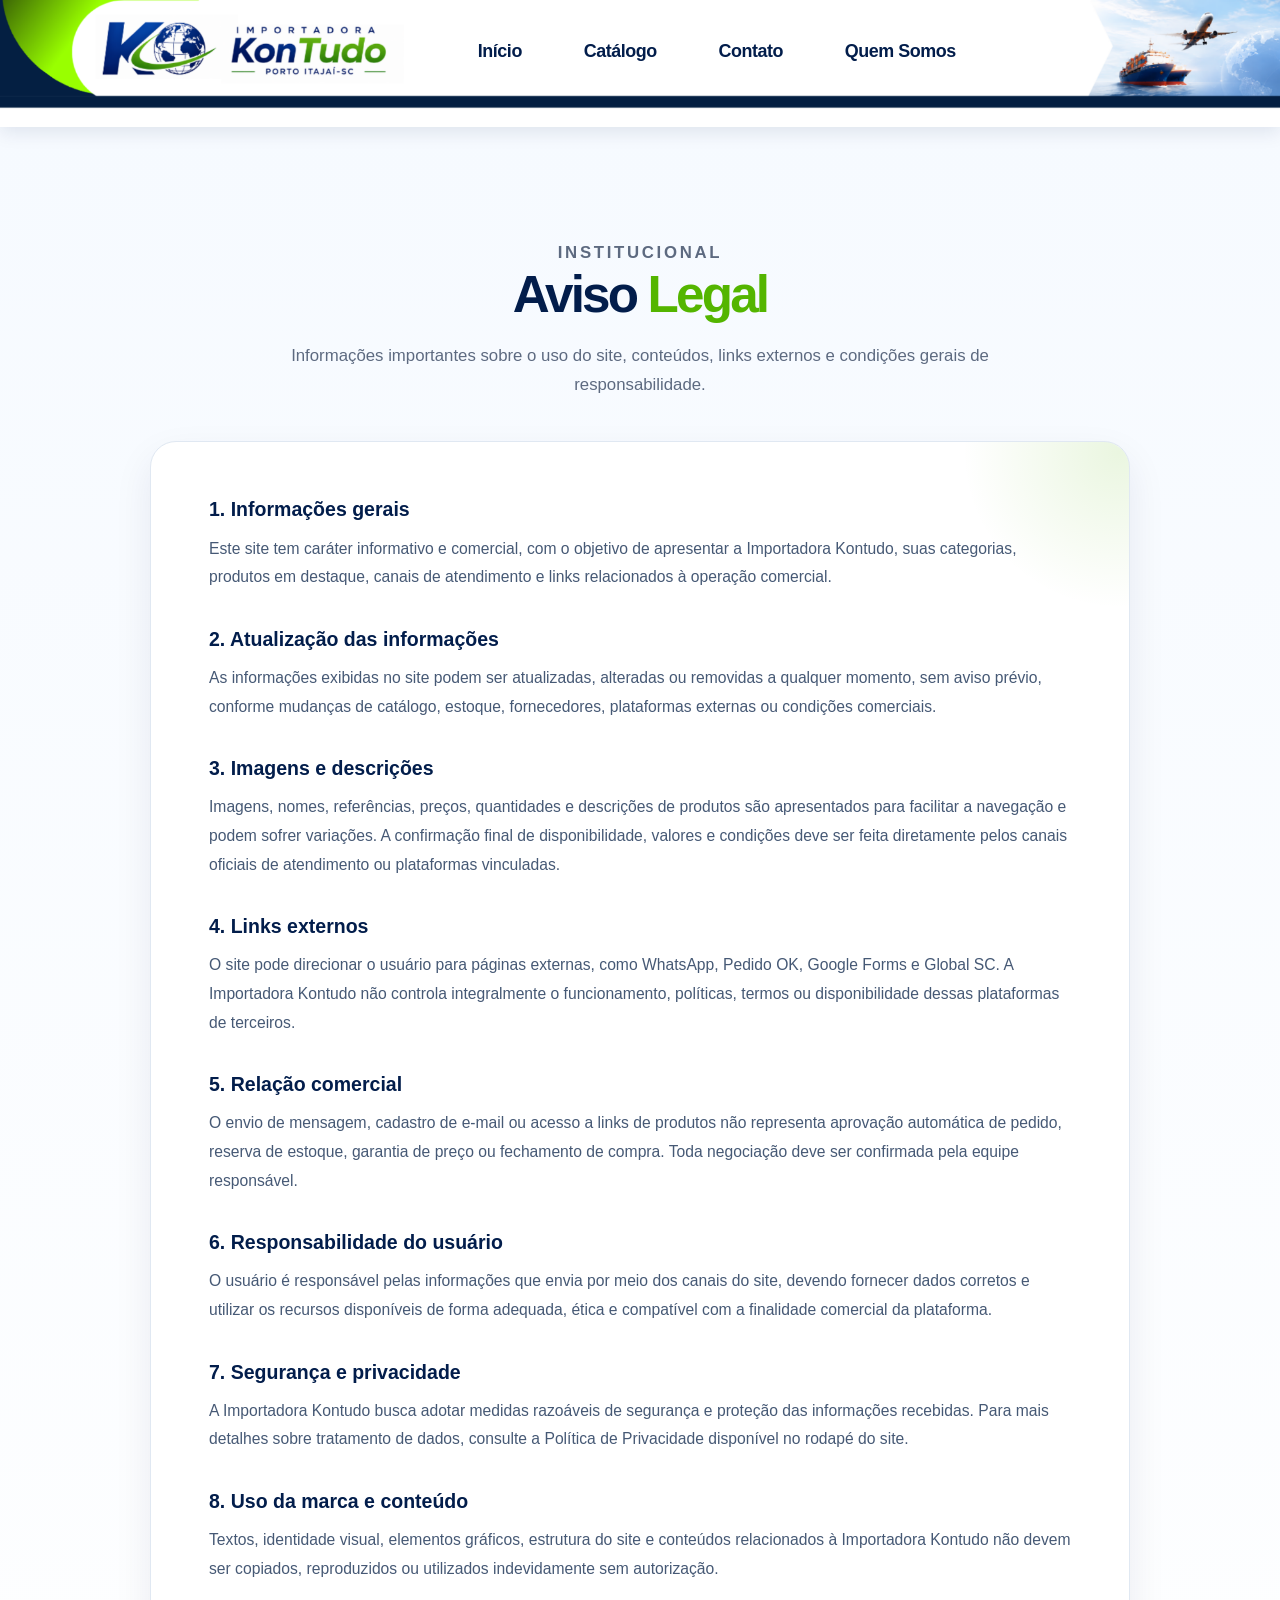
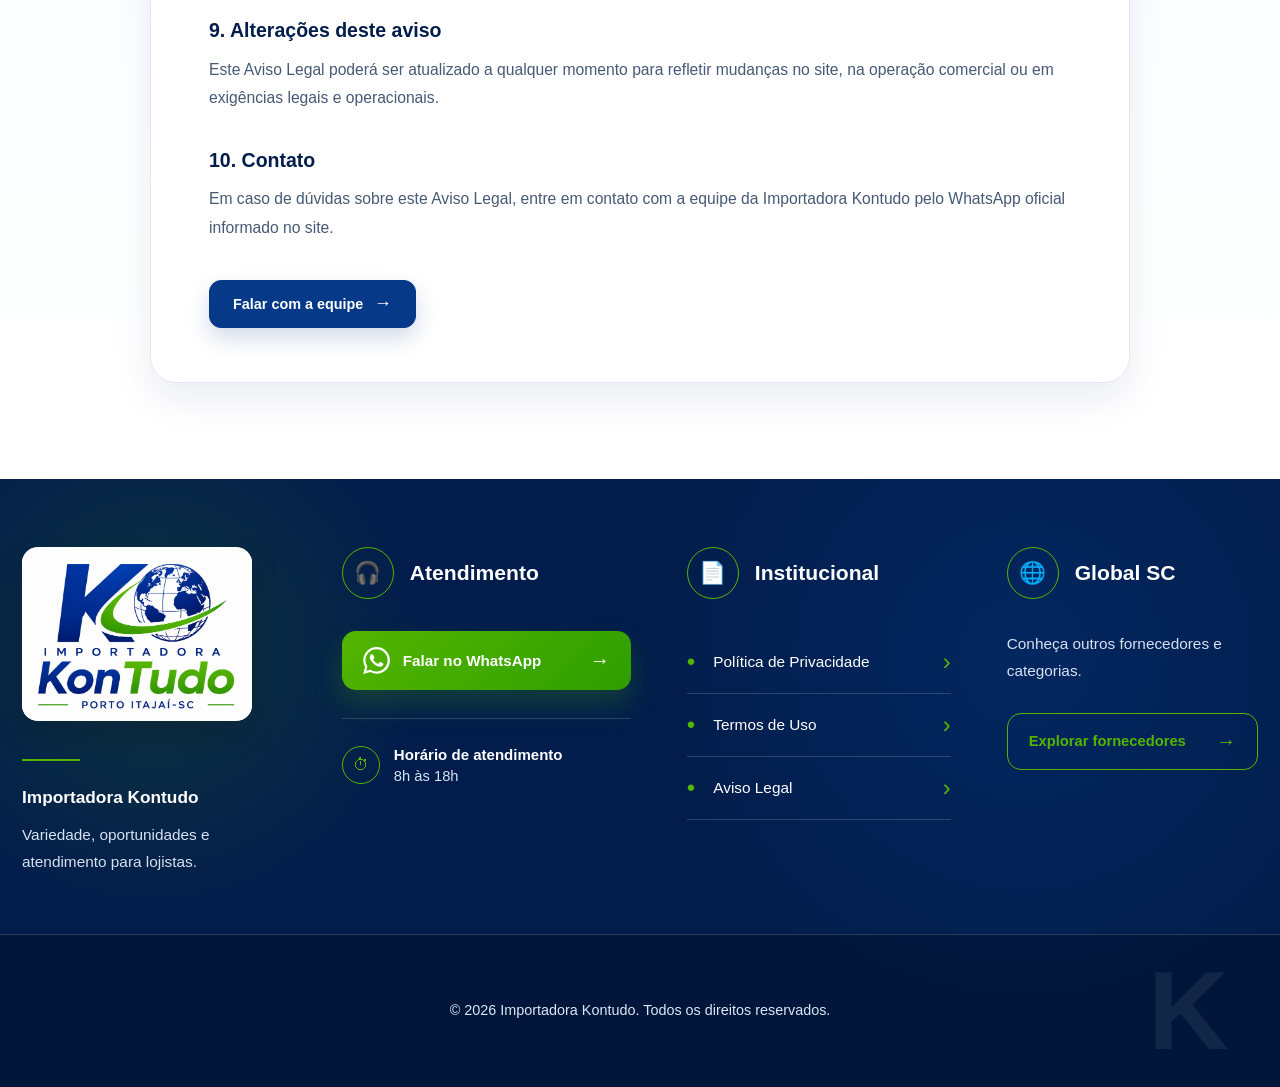
<file: aviso-legal.html>
<!DOCTYPE html>
<html lang="pt-BR">
<head>
  <meta charset="UTF-8" />
  <meta name="viewport" content="width=device-width, initial-scale=1.0" />

  <title>Aviso Legal | Importadora Kontudo</title>

  <link rel="stylesheet" href="css/style.css" />
</head>

<body>
  <header class="site-header">
    <div class="header-art" aria-hidden="true"></div>

    <nav class="primary-nav" aria-label="Menu principal">

      <a href="index.html" class="nav-link" data-page="inicio">
        <svg class="nav-icon" viewBox="0 0 24 24" aria-hidden="true">
          <path d="M3 10.5 12 3l9 7.5v9a1.5 1.5 0 0 1-1.5 1.5h-4.8v-6h-5.4v6H4.5A1.5 1.5 0 0 1 3 19.5z" />
        </svg>
        <span>Início</span>
      </a>

      <a href="catalogo.html" class="nav-link" data-page="catalogo">
        <svg class="nav-icon" viewBox="0 0 24 24" aria-hidden="true">
          <path d="M4 7.5 12 3l8 4.5v9L12 21l-8-4.5z" />
          <path d="M4 7.5 12 12l8-4.5M12 12v9" />
        </svg>
        <span>Catálogo</span>
      </a>

      <a
        href="https://wa.me/5548991997703?text=Ol%C3%A1%2C%20tudo%20bem%3F%20Vim%20atrav%C3%A9s%20do%20site%20da%20Importadora%20Kontudo%20e%20gostaria%20de%20mais%20informa%C3%A7%C3%B5es."
        class="nav-link"
        target="_blank"
        rel="noopener noreferrer"
      >
        <svg class="nav-icon" viewBox="0 0 24 24" aria-hidden="true">
          <path d="M20 15.5a3.5 3.5 0 0 1-3.5 3.5H8l-4 3v-6.5A3.5 3.5 0 0 1 .5 12V7.5A3.5 3.5 0 0 1 4 4h8.5A3.5 3.5 0 0 1 16 7.5" />
          <path d="M18 8.5a2.5 2.5 0 0 1 2.5 2.5v5.5" />
        </svg>
        <span>Contato</span>
      </a>

      <a href="quem-somos.html" class="nav-link" data-page="quem-somos">
        <svg class="nav-icon" viewBox="0 0 24 24" aria-hidden="true">
          <path d="M16 20v-1.5a4.5 4.5 0 0 0-4.5-4.5h-4A4.5 4.5 0 0 0 3 18.5V20" />
          <circle cx="9.5" cy="7" r="3.5" />
          <path d="M17 10a3 3 0 1 0-1.3-5.7M21 20v-1.5a4.5 4.5 0 0 0-3.2-4.3" />
        </svg>

        <span class="nav-label-desktop">Quem Somos</span>
        <span class="nav-label-mobile">Sobre nós</span>
        
      </a>

    </nav>
  </header>

  <main class="pagina-institucional">
    <section class="institucional-hero">
      <p class="institucional-selo">INSTITUCIONAL</p>

      <h1>Aviso <span>Legal</span></h1>

      <p>
        Informações importantes sobre o uso do site, conteúdos, links externos
        e condições gerais de responsabilidade.
      </p>
    </section>

    <section class="institucional-conteudo">
      <article class="institucional-card">
        <h2>1. Informações gerais</h2>

        <p>
          Este site tem caráter informativo e comercial, com o objetivo de apresentar
          a Importadora Kontudo, suas categorias, produtos em destaque, canais de
          atendimento e links relacionados à operação comercial.
        </p>

        <h2>2. Atualização das informações</h2>

        <p>
          As informações exibidas no site podem ser atualizadas, alteradas ou removidas
          a qualquer momento, sem aviso prévio, conforme mudanças de catálogo, estoque,
          fornecedores, plataformas externas ou condições comerciais.
        </p>

        <h2>3. Imagens e descrições</h2>

        <p>
          Imagens, nomes, referências, preços, quantidades e descrições de produtos
          são apresentados para facilitar a navegação e podem sofrer variações.
          A confirmação final de disponibilidade, valores e condições deve ser feita
          diretamente pelos canais oficiais de atendimento ou plataformas vinculadas.
        </p>

        <h2>4. Links externos</h2>

        <p>
          O site pode direcionar o usuário para páginas externas, como WhatsApp,
          Pedido OK, Google Forms e Global SC. A Importadora Kontudo não controla
          integralmente o funcionamento, políticas, termos ou disponibilidade dessas
          plataformas de terceiros.
        </p>

        <h2>5. Relação comercial</h2>

        <p>
          O envio de mensagem, cadastro de e-mail ou acesso a links de produtos não
          representa aprovação automática de pedido, reserva de estoque, garantia de
          preço ou fechamento de compra. Toda negociação deve ser confirmada pela equipe
          responsável.
        </p>

        <h2>6. Responsabilidade do usuário</h2>

        <p>
          O usuário é responsável pelas informações que envia por meio dos canais do
          site, devendo fornecer dados corretos e utilizar os recursos disponíveis de
          forma adequada, ética e compatível com a finalidade comercial da plataforma.
        </p>

        <h2>7. Segurança e privacidade</h2>

        <p>
          A Importadora Kontudo busca adotar medidas razoáveis de segurança e proteção
          das informações recebidas. Para mais detalhes sobre tratamento de dados,
          consulte a Política de Privacidade disponível no rodapé do site.
        </p>

        <h2>8. Uso da marca e conteúdo</h2>

        <p>
          Textos, identidade visual, elementos gráficos, estrutura do site e conteúdos
          relacionados à Importadora Kontudo não devem ser copiados, reproduzidos ou
          utilizados indevidamente sem autorização.
        </p>

        <h2>9. Alterações deste aviso</h2>

        <p>
          Este Aviso Legal poderá ser atualizado a qualquer momento para refletir
          mudanças no site, na operação comercial ou em exigências legais e operacionais.
        </p>

        <h2>10. Contato</h2>

        <p>
          Em caso de dúvidas sobre este Aviso Legal, entre em contato com a equipe
          da Importadora Kontudo pelo WhatsApp oficial informado no site.
        </p>

        <a
          href="https://wa.me/5548991997703?text=Ol%C3%A1%2C%20tudo%20bem%3F%20Tenho%20uma%20d%C3%BAvida%20sobre%20o%20Aviso%20Legal%20da%20Importadora%20Kontudo."
          class="institucional-botao"
          target="_blank"
          rel="noopener noreferrer"
        >
          Falar com a equipe
          <span>→</span>
        </a>
      </article>
    </section>
  </main>

  <footer class="site-footer">
    <div class="footer-principal">
      <div class="footer-coluna footer-marca">
        <div class="footer-logo-box">
          <img
            src="logotipos/logo-kontudo-desktop.png"
            alt="Importadora Kontudo"
          />
        </div>

        <span class="footer-linha-verde"></span>

        <h3>Importadora Kontudo</h3>

        <p>
          Variedade, oportunidades e atendimento para lojistas.
        </p>
      </div>

      <div class="footer-coluna">
        <div class="footer-titulo">
          <span class="footer-icone">🎧</span>
          <h3>Atendimento</h3>
        </div>

        <a
          href="https://wa.me/5548991997703?text=Ol%C3%A1%2C%20tudo%20bem%3F%20Vim%20atrav%C3%A9s%20do%20site%20da%20Importadora%20Kontudo%20e%20gostaria%20de%20mais%20informa%C3%A7%C3%B5es."
          class="footer-whatsapp"
          target="_blank"
          rel="noopener noreferrer"
        >
          <svg viewBox="0 0 24 24" aria-hidden="true">
            <path
              fill="currentColor"
              d="M20.52 3.48A11.83 11.83 0 0 0 12.08 0C5.55 0 .24 5.31.24 11.84c0 2.09.55 4.13 1.6 5.92L.14 24l6.4-1.67a11.8 11.8 0 0 0 5.54 1.4h.01c6.52 0 11.83-5.31 11.83-11.84 0-3.16-1.23-6.12-3.4-8.41Zm-8.44 18.25h-.01a9.83 9.83 0 0 1-5.02-1.38l-.36-.21-3.8.99 1.01-3.69-.24-.38a9.8 9.8 0 0 1-1.5-5.22c0-5.43 4.42-9.85 9.86-9.85 2.63 0 5.1 1.02 6.96 2.89a9.78 9.78 0 0 1 2.89 6.96c0 5.43-4.42 9.85-9.79 9.89Zm5.4-7.37c-.3-.15-1.75-.86-2.02-.96-.27-.1-.47-.15-.67.15-.19.29-.77.96-.94 1.15-.17.2-.35.22-.64.08-.3-.15-1.25-.46-2.38-1.47a8.95 8.95 0 0 1-1.65-2.05c-.17-.3-.02-.45.13-.6.14-.14.3-.35.45-.52.15-.18.2-.3.3-.5.1-.2.05-.37-.02-.52-.08-.15-.67-1.61-.92-2.21-.24-.58-.49-.5-.67-.51h-.57c-.2 0-.52.08-.79.37-.27.3-1.04 1.01-1.04 2.46s1.07 2.86 1.22 3.06c.15.2 2.1 3.2 5.09 4.49.71.31 1.26.49 1.69.62.71.23 1.36.2 1.87.12.57-.09 1.75-.72 2-1.42.25-.69.25-1.28.17-1.41-.07-.12-.27-.19-.57-.34Z"
            />
          </svg>

          Falar no WhatsApp
          <span>→</span>
        </a>

        <div class="footer-horario">
          <span>⏱</span>
          <div>
            <strong>Horário de atendimento</strong>
            <p>8h às 18h</p>
          </div>
        </div>
      </div>

      <div class="footer-coluna">
        <div class="footer-titulo">
          <span class="footer-icone">📄</span>
          <h3>Institucional</h3>
        </div>

        <div class="footer-links">
          <a href="politica-privacidade.html" aria-label="Política de Privacidade">
            Política de Privacidade
            <span>›</span>
          </a>

          <a href="termos-de-uso.html" aria-label="Termos de Uso">
            Termos de Uso
            <span>›</span>
          </a>

          <a href="aviso-legal.html" aria-label="Aviso Legal">
            Aviso Legal
            <span>›</span>
          </a>
        </div>
      </div>

      <div class="footer-coluna">
        <div class="footer-titulo">
          <span class="footer-icone">🌐</span>
          <h3>Global SC</h3>
        </div>

        <p class="footer-global-texto">
          Conheça outros fornecedores e categorias.
        </p>

        <a
          href="https://site.globalscaltoatacado.com/"
          class="footer-global-botao"
          target="_blank"
          rel="noopener noreferrer"
        >
          Explorar fornecedores
          <span>→</span>
        </a>
      </div>
    </div>

    <div class="footer-final">
      <div class="footer-seguranca">
        
      </div>

      <p class="footer-copy">
        © 2026 Importadora Kontudo. Todos os direitos reservados.
      </p>

      <span class="footer-marca-dagua">K</span>
    </div>
  </footer>

  <script src="js/script.js"></script>
</body>
</html>
</file>
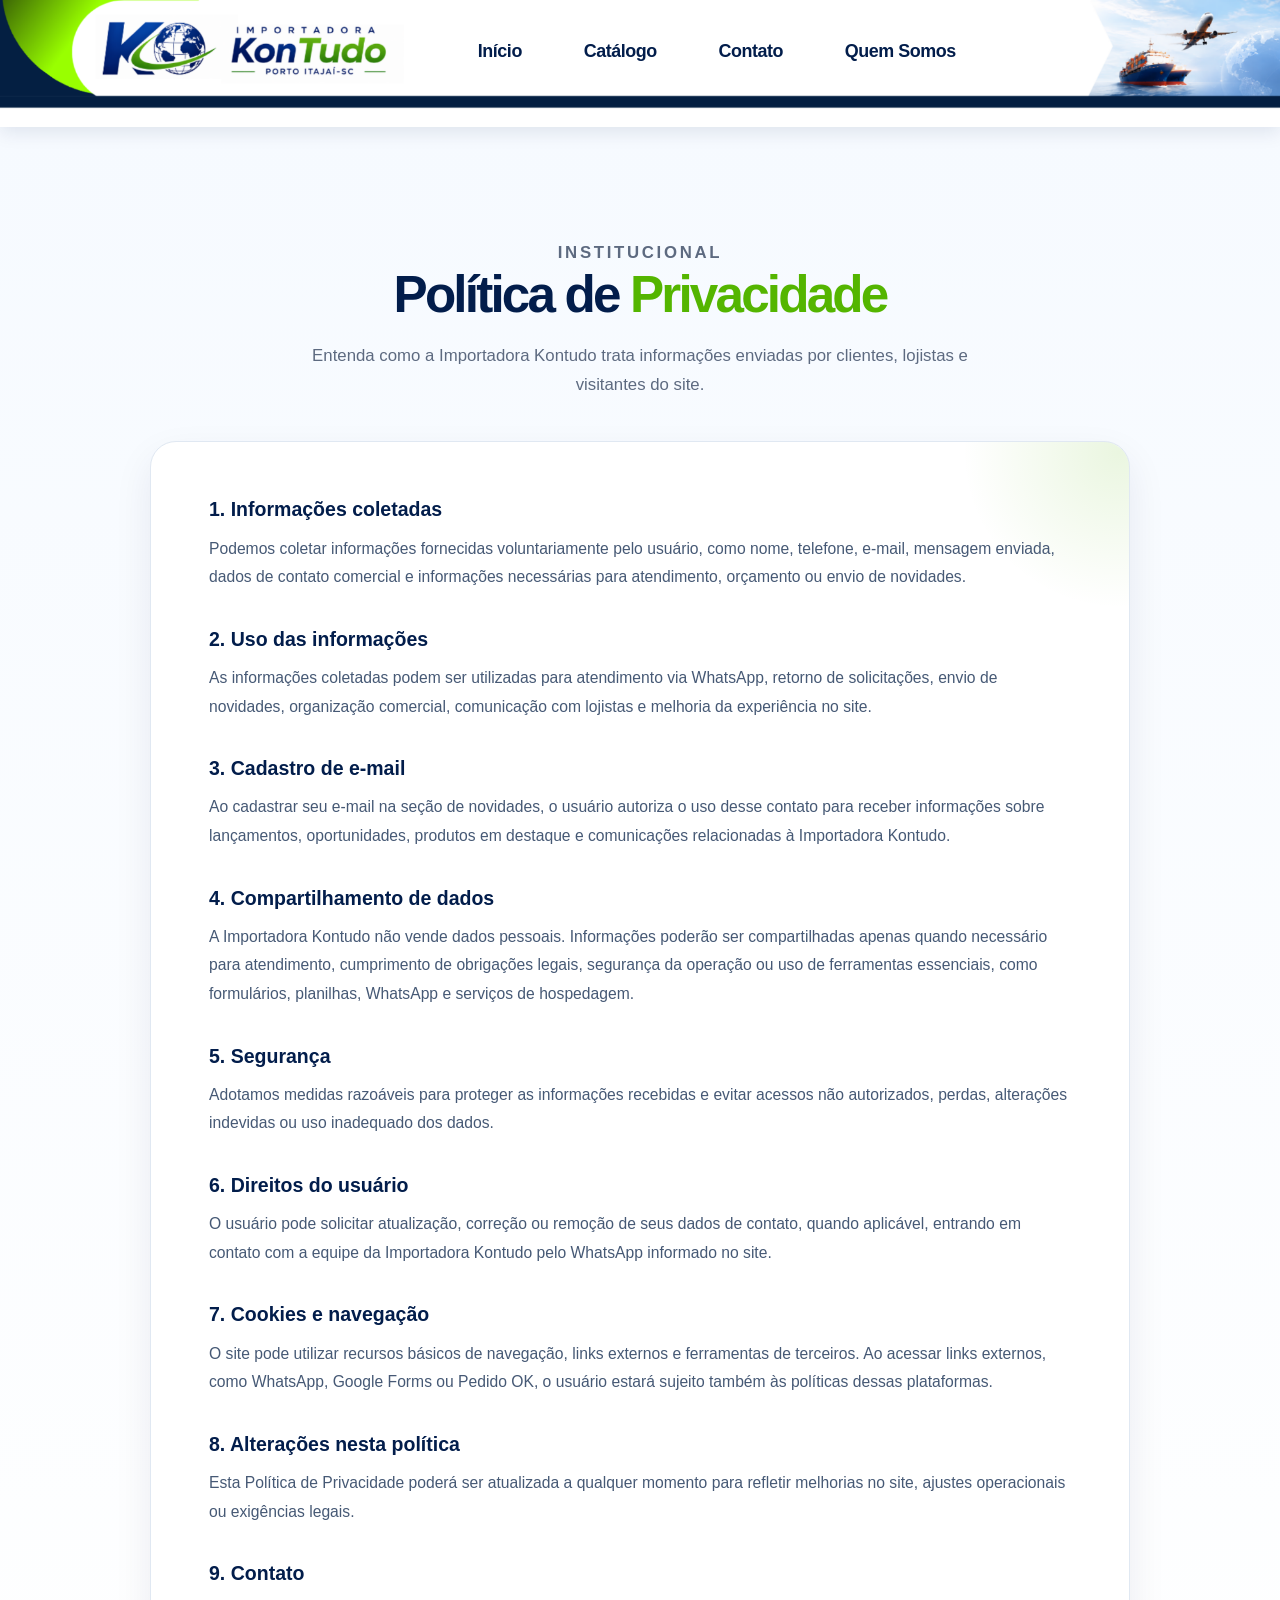
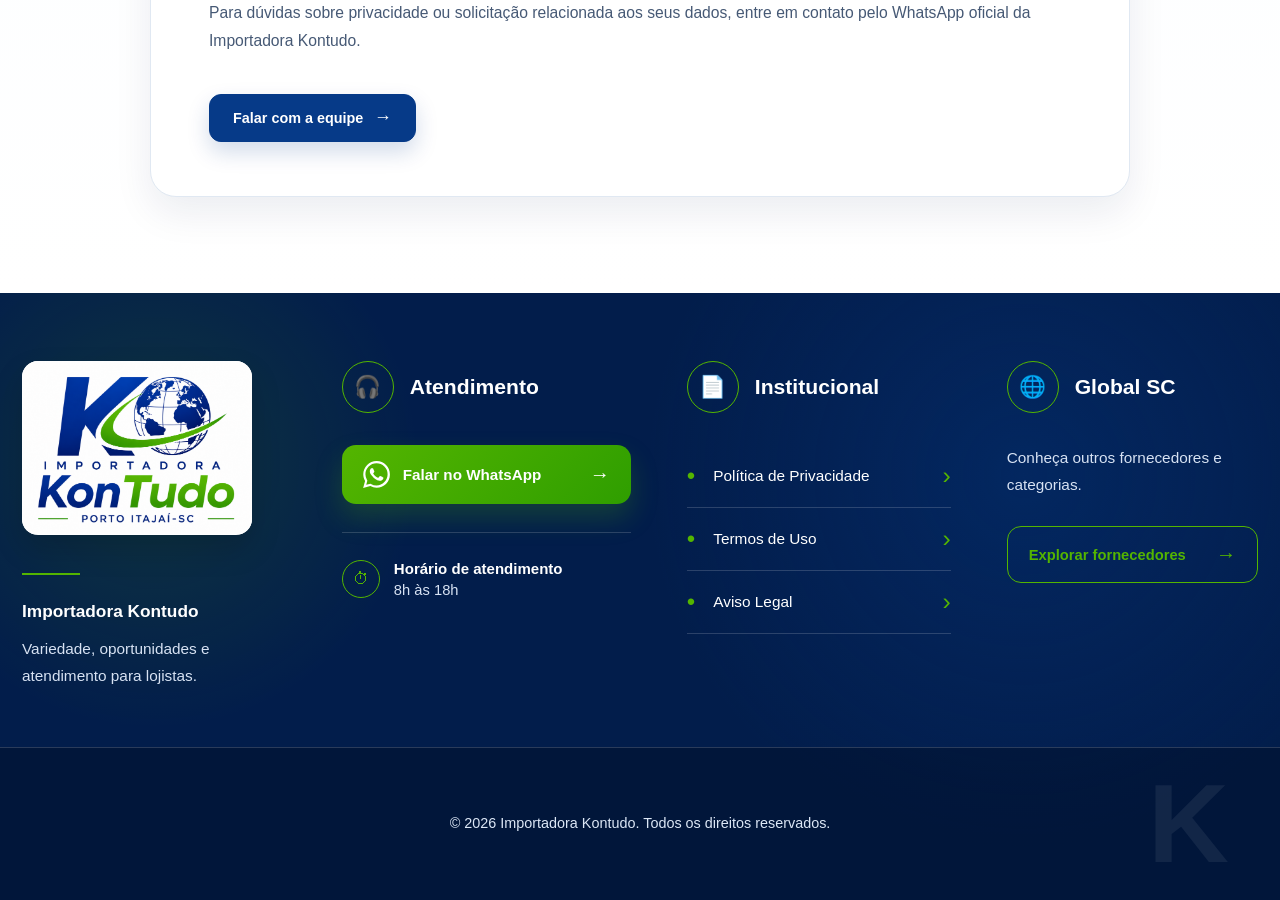
<file: politica-privacidade.html>
<!DOCTYPE html>
<html lang="pt-BR">
<head>
  <meta charset="UTF-8" />
  <meta name="viewport" content="width=device-width, initial-scale=1.0" />

  <title>Política de Privacidade | Importadora Kontudo</title>

  <link rel="stylesheet" href="css/style.css" />
</head>

<body>
  <header class="site-header">
    <div class="header-art" aria-hidden="true"></div>

    <nav class="primary-nav" aria-label="Menu principal">

      <a href="index.html" class="nav-link" data-page="inicio">
        <svg class="nav-icon" viewBox="0 0 24 24" aria-hidden="true">
          <path d="M3 10.5 12 3l9 7.5v9a1.5 1.5 0 0 1-1.5 1.5h-4.8v-6h-5.4v6H4.5A1.5 1.5 0 0 1 3 19.5z" />
        </svg>
        <span>Início</span>
      </a>

      <a href="catalogo.html" class="nav-link" data-page="catalogo">
        <svg class="nav-icon" viewBox="0 0 24 24" aria-hidden="true">
          <path d="M4 7.5 12 3l8 4.5v9L12 21l-8-4.5z" />
          <path d="M4 7.5 12 12l8-4.5M12 12v9" />
        </svg>
        <span>Catálogo</span>
      </a>

      <a
        href="https://wa.me/5548991997703?text=Ol%C3%A1%2C%20tudo%20bem%3F%20Vim%20atrav%C3%A9s%20do%20site%20da%20Importadora%20Kontudo%20e%20gostaria%20de%20mais%20informa%C3%A7%C3%B5es."
        class="nav-link"
        target="_blank"
        rel="noopener noreferrer"
      >
        <svg class="nav-icon" viewBox="0 0 24 24" aria-hidden="true">
          <path d="M20 15.5a3.5 3.5 0 0 1-3.5 3.5H8l-4 3v-6.5A3.5 3.5 0 0 1 .5 12V7.5A3.5 3.5 0 0 1 4 4h8.5A3.5 3.5 0 0 1 16 7.5" />
          <path d="M18 8.5a2.5 2.5 0 0 1 2.5 2.5v5.5" />
        </svg>
        <span>Contato</span>
      </a>

      <a href="quem-somos.html" class="nav-link" data-page="quem-somos">
        <svg class="nav-icon" viewBox="0 0 24 24" aria-hidden="true">
          <path d="M16 20v-1.5a4.5 4.5 0 0 0-4.5-4.5h-4A4.5 4.5 0 0 0 3 18.5V20" />
          <circle cx="9.5" cy="7" r="3.5" />
          <path d="M17 10a3 3 0 1 0-1.3-5.7M21 20v-1.5a4.5 4.5 0 0 0-3.2-4.3" />
        </svg>

        <span class="nav-label-desktop">Quem Somos</span>
        <span class="nav-label-mobile">Sobre nós</span>
        
      </a>

    </nav>
  </header>

  <main class="pagina-institucional">
    <section class="institucional-hero">
      <p class="institucional-selo">INSTITUCIONAL</p>

      <h1>Política de <span>Privacidade</span></h1>

      <p>
        Entenda como a Importadora Kontudo trata informações enviadas por clientes,
        lojistas e visitantes do site.
      </p>
    </section>

    <section class="institucional-conteudo">
      <article class="institucional-card">
        <h2>1. Informações coletadas</h2>

        <p>
          Podemos coletar informações fornecidas voluntariamente pelo usuário,
          como nome, telefone, e-mail, mensagem enviada, dados de contato comercial
          e informações necessárias para atendimento, orçamento ou envio de novidades.
        </p>

        <h2>2. Uso das informações</h2>

        <p>
          As informações coletadas podem ser utilizadas para atendimento via WhatsApp,
          retorno de solicitações, envio de novidades, organização comercial,
          comunicação com lojistas e melhoria da experiência no site.
        </p>

        <h2>3. Cadastro de e-mail</h2>

        <p>
          Ao cadastrar seu e-mail na seção de novidades, o usuário autoriza o uso
          desse contato para receber informações sobre lançamentos, oportunidades,
          produtos em destaque e comunicações relacionadas à Importadora Kontudo.
        </p>

        <h2>4. Compartilhamento de dados</h2>

        <p>
          A Importadora Kontudo não vende dados pessoais. Informações poderão ser
          compartilhadas apenas quando necessário para atendimento, cumprimento de
          obrigações legais, segurança da operação ou uso de ferramentas essenciais,
          como formulários, planilhas, WhatsApp e serviços de hospedagem.
        </p>

        <h2>5. Segurança</h2>

        <p>
          Adotamos medidas razoáveis para proteger as informações recebidas e evitar
          acessos não autorizados, perdas, alterações indevidas ou uso inadequado
          dos dados.
        </p>

        <h2>6. Direitos do usuário</h2>

        <p>
          O usuário pode solicitar atualização, correção ou remoção de seus dados
          de contato, quando aplicável, entrando em contato com a equipe da
          Importadora Kontudo pelo WhatsApp informado no site.
        </p>

        <h2>7. Cookies e navegação</h2>

        <p>
          O site pode utilizar recursos básicos de navegação, links externos e
          ferramentas de terceiros. Ao acessar links externos, como WhatsApp,
          Google Forms ou Pedido OK, o usuário estará sujeito também às políticas
          dessas plataformas.
        </p>

        <h2>8. Alterações nesta política</h2>

        <p>
          Esta Política de Privacidade poderá ser atualizada a qualquer momento
          para refletir melhorias no site, ajustes operacionais ou exigências legais.
        </p>

        <h2>9. Contato</h2>

        <p>
          Para dúvidas sobre privacidade ou solicitação relacionada aos seus dados,
          entre em contato pelo WhatsApp oficial da Importadora Kontudo.
        </p>

        <a
          href="https://wa.me/5548991997703?text=Ol%C3%A1%2C%20tudo%20bem%3F%20Tenho%20uma%20d%C3%BAvida%20sobre%20a%20Pol%C3%ADtica%20de%20Privacidade%20da%20Importadora%20Kontudo."
          class="institucional-botao"
          target="_blank"
          rel="noopener noreferrer"
        >
          Falar com a equipe
          <span>→</span>
        </a>
      </article>
    </section>



  </main>


  <footer class="site-footer">
  <div class="footer-principal">
    <div class="footer-coluna footer-marca">
     <div class="footer-logo-box">
  <img
    src="logotipos/logo-kontudo-desktop.png"
    alt="Importadora Kontudo"
  />
</div>
      <span class="footer-linha-verde"></span>

      <h3>Importadora Kontudo</h3>

      <p>
        Variedade, oportunidades e atendimento para lojistas.
      </p>
    </div>

    <div class="footer-coluna">
      <div class="footer-titulo">
        <span class="footer-icone">🎧</span>
        <h3>Atendimento</h3>
      </div>

      <a
        href="https://wa.me/5548991997703?text=Ol%C3%A1%2C%20tudo%20bem%3F%20Vim%20atrav%C3%A9s%20do%20site%20da%20Importadora%20Kontudo%20e%20gostaria%20de%20mais%20informa%C3%A7%C3%B5es."
        class="footer-whatsapp"
        target="_blank"
        rel="noopener noreferrer"
      >
        <svg viewBox="0 0 24 24" aria-hidden="true">
          <path
            fill="currentColor"
            d="M20.52 3.48A11.83 11.83 0 0 0 12.08 0C5.55 0 .24 5.31.24 11.84c0 2.09.55 4.13 1.6 5.92L.14 24l6.4-1.67a11.8 11.8 0 0 0 5.54 1.4h.01c6.52 0 11.83-5.31 11.83-11.84 0-3.16-1.23-6.12-3.4-8.41Zm-8.44 18.25h-.01a9.83 9.83 0 0 1-5.02-1.38l-.36-.21-3.8.99 1.01-3.69-.24-.38a9.8 9.8 0 0 1-1.5-5.22c0-5.43 4.42-9.85 9.86-9.85 2.63 0 5.1 1.02 6.96 2.89a9.78 9.78 0 0 1 2.89 6.96c0 5.43-4.42 9.85-9.79 9.89Zm5.4-7.37c-.3-.15-1.75-.86-2.02-.96-.27-.1-.47-.15-.67.15-.19.29-.77.96-.94 1.15-.17.2-.35.22-.64.08-.3-.15-1.25-.46-2.38-1.47a8.95 8.95 0 0 1-1.65-2.05c-.17-.3-.02-.45.13-.6.14-.14.3-.35.45-.52.15-.18.2-.3.3-.5.1-.2.05-.37-.02-.52-.08-.15-.67-1.61-.92-2.21-.24-.58-.49-.5-.67-.51h-.57c-.2 0-.52.08-.79.37-.27.3-1.04 1.01-1.04 2.46s1.07 2.86 1.22 3.06c.15.2 2.1 3.2 5.09 4.49.71.31 1.26.49 1.69.62.71.23 1.36.2 1.87.12.57-.09 1.75-.72 2-1.42.25-.69.25-1.28.17-1.41-.07-.12-.27-.19-.57-.34Z"
          />
        </svg>

        Falar no WhatsApp
        <span>→</span>
      </a>

      <div class="footer-horario">
        <span>⏱</span>
        <div>
          <strong>Horário de atendimento</strong>
          <p>8h às 18h</p>
        </div>
      </div>
    </div>

    <div class="footer-coluna">
  <div class="footer-titulo">
    <span class="footer-icone">📄</span>
    <h3>Institucional</h3>
  </div>

  <div class="footer-links">
    <a href="politica-privacidade.html" aria-label="Política de Privacidade">
      Política de Privacidade
      <span>›</span>
    </a>

        <a href="termos-de-uso.html" aria-label="Termos de Uso">
      Termos de Uso
      <span>›</span>
    </a>

        <a href="aviso-legal.html" aria-label="Aviso Legal">
          Aviso Legal
          <span>›</span>
        </a>
      </div>
    </div>

    <div class="footer-coluna">
      <div class="footer-titulo">
        <span class="footer-icone">🌐</span>
        <h3>Global SC</h3>
      </div>

      <p class="footer-global-texto">
        Conheça outros fornecedores e categorias.
      </p>

      <a
        href="https://site.globalscaltoatacado.com/"
        class="footer-global-botao"
        target="_blank"
        rel="noopener noreferrer"
      >
        Explorar fornecedores
        <span>→</span>
      </a>
    </div>
  </div>

  <div class="footer-final">
    <div class="footer-seguranca">
      
      
    </div>

    <p class="footer-copy">
      © 2026 Importadora Kontudo. Todos os direitos reservados.
    </p>

    <span class="footer-marca-dagua">K</span>
  </div>
</footer>

  <script src="js/script.js"></script>
</body>
</html>
</file>
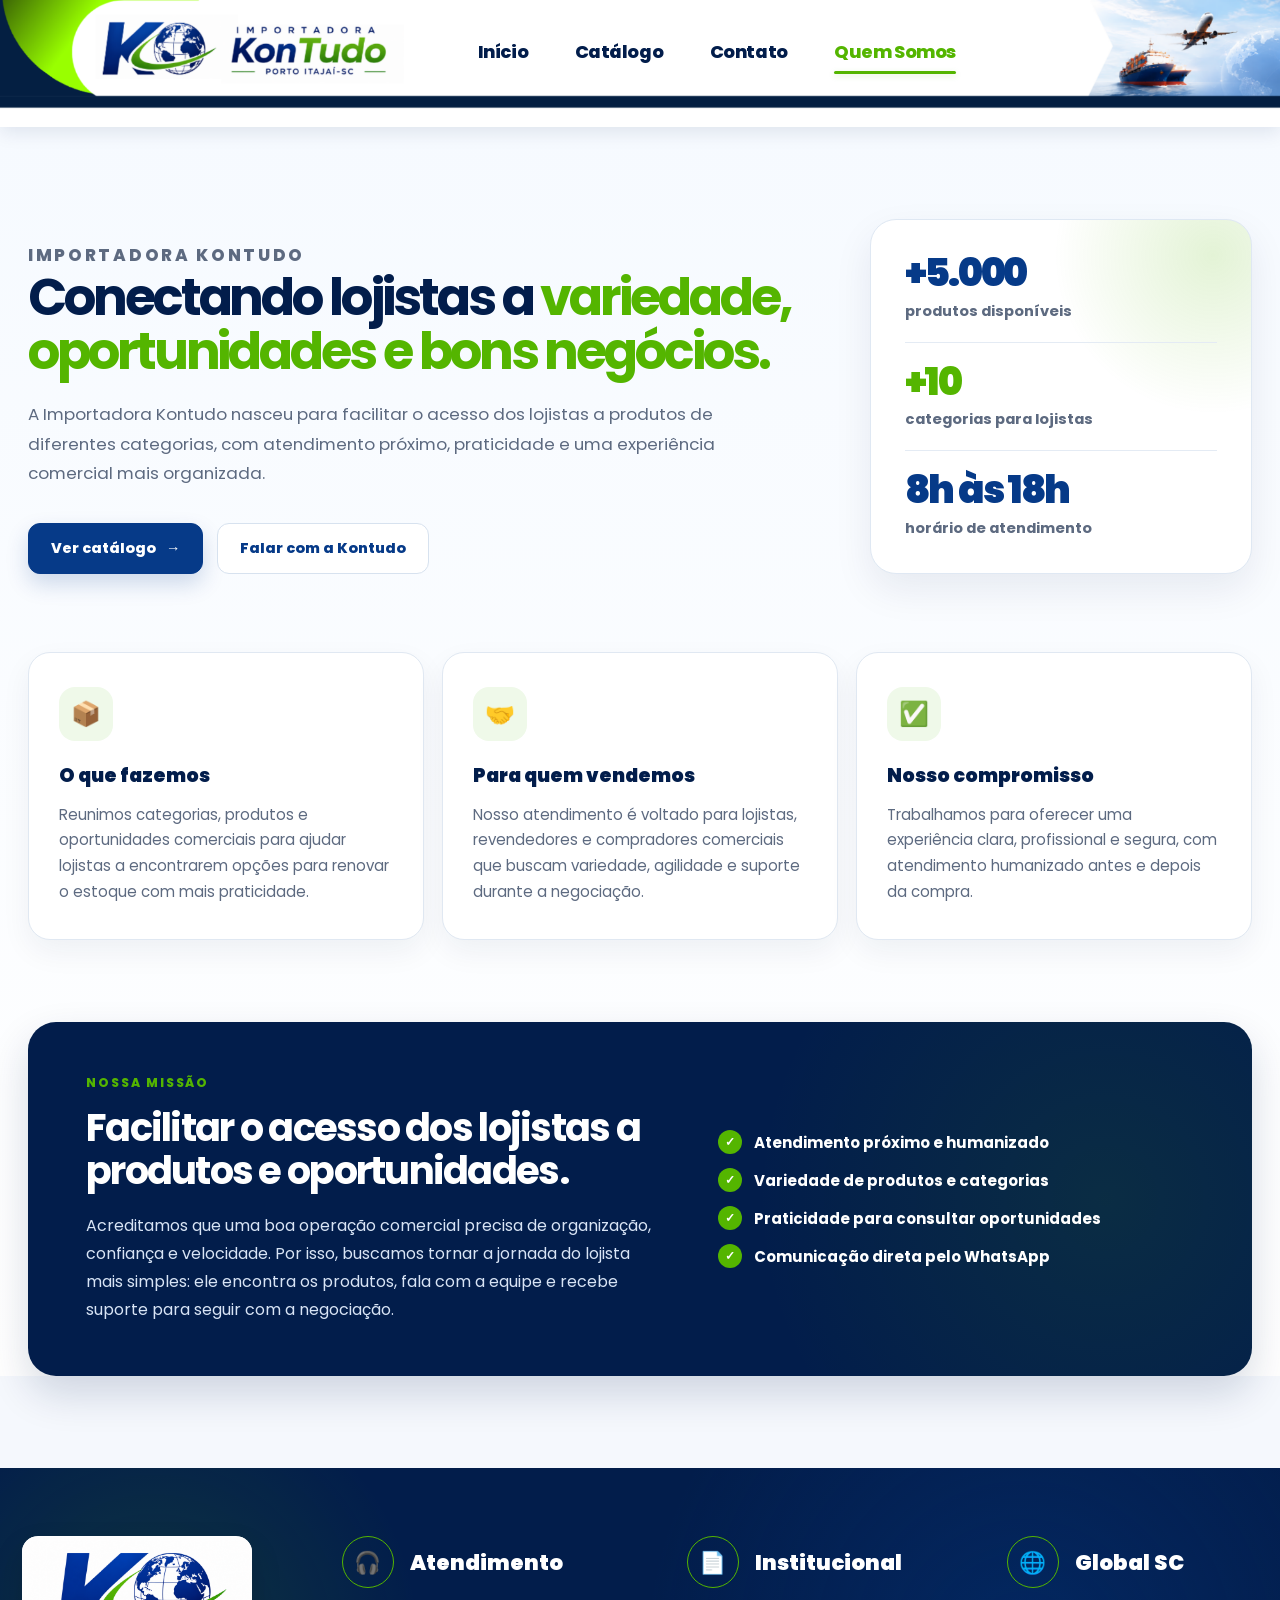
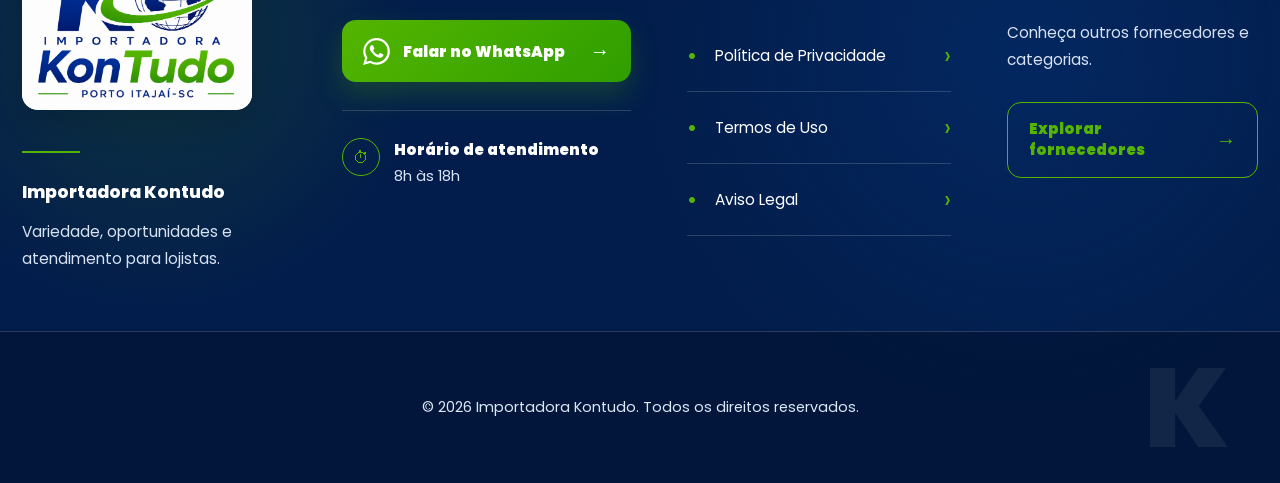
<file: quem-somos.html>
<!DOCTYPE html>
<html lang="pt-BR">
<head>
  <meta charset="UTF-8" />
  <meta name="viewport" content="width=device-width, initial-scale=1.0" />

  <title>Quem Somos | Importadora Kontudo</title>

  <link rel="preconnect" href="https://fonts.googleapis.com" />
  <link rel="preconnect" href="https://fonts.gstatic.com" crossorigin />

  <link
    href="https://fonts.googleapis.com/css2?family=Poppins:wght@400;500;600;700;800&display=swap"
    rel="stylesheet"
  />

  <link rel="stylesheet" href="css/style.css" />
</head>

<body data-page="quem-somos">

  <header class="site-header">
    <div class="header-art" aria-hidden="true"></div>

    <nav class="primary-nav" aria-label="Menu principal">

      <a href="index.html" class="nav-link" data-page="inicio">
        <svg class="nav-icon" viewBox="0 0 24 24" aria-hidden="true">
          <path d="M3 10.5 12 3l9 7.5v9a1.5 1.5 0 0 1-1.5 1.5h-4.8v-6h-5.4v6H4.5A1.5 1.5 0 0 1 3 19.5z" />
        </svg>
        <span>Início</span>
      </a>

      <a href="catalogo.html" class="nav-link" data-page="catalogo">
        <svg class="nav-icon" viewBox="0 0 24 24" aria-hidden="true">
          <path d="M4 7.5 12 3l8 4.5v9L12 21l-8-4.5z" />
          <path d="M4 7.5 12 12l8-4.5M12 12v9" />
        </svg>
        <span>Catálogo</span>
      </a>

      <a
        href="https://wa.me/5548991997703?text=Ol%C3%A1%2C%20tudo%20bem%3F%20Vim%20atrav%C3%A9s%20do%20site%20da%20Importadora%20Kontudo%20e%20gostaria%20de%20mais%20informa%C3%A7%C3%B5es."
        class="nav-link"
        target="_blank"
        rel="noopener noreferrer"
      >
        <svg class="nav-icon" viewBox="0 0 24 24" aria-hidden="true">
          <path d="M20 15.5a3.5 3.5 0 0 1-3.5 3.5H8l-4 3v-6.5A3.5 3.5 0 0 1 .5 12V7.5A3.5 3.5 0 0 1 4 4h8.5A3.5 3.5 0 0 1 16 7.5" />
          <path d="M18 8.5a2.5 2.5 0 0 1 2.5 2.5v5.5" />
        </svg>
        <span>Contato</span>
      </a>

      <a href="quem-somos.html" class="nav-link" data-page="quem-somos">
        <svg class="nav-icon" viewBox="0 0 24 24" aria-hidden="true">
          <path d="M16 20v-1.5a4.5 4.5 0 0 0-4.5-4.5h-4A4.5 4.5 0 0 0 3 18.5z" />
          <circle cx="9.5" cy="7" r="3.5" />
          <path d="M17 10a3 3 0 1 0-1.3-5.7M21 20v-1.5a4.5 4.5 0 0 0-3.2-4.3" />
        </svg>

        <span class="nav-label-desktop">Quem Somos</span>
        <span class="nav-label-mobile">Sobre nós</span>
      </a>

    </nav>
  </header>

  <main class="sobre-kontudo-page">
    <section class="sobre-hero">
      <div class="sobre-hero-conteudo">
        <p class="sobre-selo">IMPORTADORA KONTUDO</p>

        <h1>
          Conectando lojistas a
          <span>variedade, oportunidades e bons negócios.</span>
        </h1>

        <p>
          A Importadora Kontudo nasceu para facilitar o acesso dos lojistas a produtos
          de diferentes categorias, com atendimento próximo, praticidade e uma experiência
          comercial mais organizada.
        </p>

        <div class="sobre-hero-acoes">
          <a
            href="catalogo.html"
            class="sobre-botao-principal"
          >
            Ver catálogo
            <span>→</span>
          </a>

          <a
            href="https://wa.me/5548991997703?text=Ol%C3%A1%2C%20tudo%20bem%3F%20Vim%20pelo%20site%20da%20Importadora%20Kontudo%20e%20gostaria%20de%20conhecer%20mais%20sobre%20a%20empresa."
            class="sobre-botao-secundario"
            target="_blank"
            rel="noopener noreferrer"
          >
            Falar com a Kontudo
          </a>
        </div>
      </div>

      <div class="sobre-hero-card">
        <div class="sobre-card-numero">
          <strong>+5.000</strong>
          <span>produtos disponíveis</span>
        </div>

        <div class="sobre-card-numero">
          <strong>+10</strong>
          <span>categorias para lojistas</span>
        </div>

        <div class="sobre-card-numero">
          <strong>8h às 18h</strong>
          <span>horário de atendimento</span>
        </div>
      </div>
    </section>

    <section class="sobre-blocos">
      <article class="sobre-bloco">
        <span class="sobre-bloco-icone">📦</span>
        <h2>O que fazemos</h2>
        <p>
          Reunimos categorias, produtos e oportunidades comerciais para ajudar lojistas
          a encontrarem opções para renovar o estoque com mais praticidade.
        </p>
      </article>

      <article class="sobre-bloco">
        <span class="sobre-bloco-icone">🤝</span>
        <h2>Para quem vendemos</h2>
        <p>
          Nosso atendimento é voltado para lojistas, revendedores e compradores comerciais
          que buscam variedade, agilidade e suporte durante a negociação.
        </p>
      </article>

      <article class="sobre-bloco">
        <span class="sobre-bloco-icone">✅</span>
        <h2>Nosso compromisso</h2>
        <p>
          Trabalhamos para oferecer uma experiência clara, profissional e segura, com
          atendimento humanizado antes e depois da compra.
        </p>
      </article>
    </section>

    <section class="sobre-missao">
      <div>
        <p class="sobre-selo">NOSSA MISSÃO</p>

        <h2>
          Facilitar o acesso dos lojistas a produtos e oportunidades.
        </h2>

        <p>
          Acreditamos que uma boa operação comercial precisa de organização, confiança
          e velocidade. Por isso, buscamos tornar a jornada do lojista mais simples:
          ele encontra os produtos, fala com a equipe e recebe suporte para seguir com
          a negociação.
        </p>
      </div>

      <ul class="sobre-lista">
        <li>Atendimento próximo e humanizado</li>
        <li>Variedade de produtos e categorias</li>
        <li>Praticidade para consultar oportunidades</li>
        <li>Comunicação direta pelo WhatsApp</li>
      </ul>
    </section>
  </main>

  <footer class="site-footer">
    <div class="footer-principal">
      <div class="footer-coluna footer-marca">
        <div class="footer-logo-box">
          <img
            src="logotipos/logo-kontudo-desktop.png"
            alt="Importadora Kontudo"
          />
        </div>

        <span class="footer-linha-verde"></span>

        <h3>Importadora Kontudo</h3>

        <p>
          Variedade, oportunidades e atendimento para lojistas.
        </p>
      </div>

      <div class="footer-coluna">
        <div class="footer-titulo">
          <span class="footer-icone">🎧</span>
          <h3>Atendimento</h3>
        </div>

        <a
          href="https://wa.me/5548991997703?text=Ol%C3%A1%2C%20tudo%20bem%3F%20Vim%20atrav%C3%A9s%20do%20site%20da%20Importadora%20Kontudo%20e%20gostaria%20de%20mais%20informa%C3%A7%C3%B5es."
          class="footer-whatsapp"
          target="_blank"
          rel="noopener noreferrer"
        >
          <svg viewBox="0 0 24 24" aria-hidden="true">
            <path
              fill="currentColor"
              d="M20.52 3.48A11.83 11.83 0 0 0 12.08 0C5.55 0 .24 5.31.24 11.84c0 2.09.55 4.13 1.6 5.92L.14 24l6.4-1.67a11.8 11.8 0 0 0 5.54 1.4h.01c6.52 0 11.83-5.31 11.83-11.84 0-3.16-1.23-6.12-3.4-8.41Zm-8.44 18.25h-.01a9.83 9.83 0 0 1-5.02-1.38l-.36-.21-3.8.99 1.01-3.69-.24-.38a9.8 9.8 0 0 1-1.5-5.22c0-5.43 4.42-9.85 9.86-9.85 2.63 0 5.1 1.02 6.96 2.89a9.78 9.78 0 0 1 2.89 6.96c0 5.43-4.42 9.85-9.79 9.89Zm5.4-7.37c-.3-.15-1.75-.86-2.02-.96-.27-.1-.47-.15-.67.15-.19.29-.77.96-.94 1.15-.17.2-.35.22-.64.08-.3-.15-1.25-.46-2.38-1.47a8.95 8.95 0 0 1-1.65-2.05c-.17-.3-.02-.45.13-.6.14-.14.3-.35.45-.52.15-.18.2-.3.3-.5.1-.2.05-.37-.02-.52-.08-.15-.67-1.61-.92-2.21-.24-.58-.49-.5-.67-.51h-.57c-.2 0-.52.08-.79.37-.27.3-1.04 1.01-1.04 2.46s1.07 2.86 1.22 3.06c.15.2 2.1 3.2 5.09 4.49.71.31 1.26.49 1.69.62.71.23 1.36.2 1.87.12.57-.09 1.75-.72 2-1.42.25-.69.25-1.28.17-1.41-.07-.12-.27-.19-.57-.34Z"
            />
          </svg>

          Falar no WhatsApp
          <span>→</span>
        </a>

        <div class="footer-horario">
          <span>⏱</span>
          <div>
            <strong>Horário de atendimento</strong>
            <p>8h às 18h</p>
          </div>
        </div>
      </div>

      <div class="footer-coluna">
        <div class="footer-titulo">
          <span class="footer-icone">📄</span>
          <h3>Institucional</h3>
        </div>

        <div class="footer-links">
          <a href="politica-privacidade.html" aria-label="Política de Privacidade">
            Política de Privacidade
            <span>›</span>
          </a>

          <a href="termos-de-uso.html" aria-label="Termos de Uso">
            Termos de Uso
            <span>›</span>
          </a>

          <a href="aviso-legal.html" aria-label="Aviso Legal">
            Aviso Legal
            <span>›</span>
          </a>
        </div>
      </div>

      <div class="footer-coluna">
        <div class="footer-titulo">
          <span class="footer-icone">🌐</span>
          <h3>Global SC</h3>
        </div>

        <p class="footer-global-texto">
          Conheça outros fornecedores e categorias.
        </p>

        <a
          href="https://site.globalscaltoatacado.com/"
          class="footer-global-botao"
          target="_blank"
          rel="noopener noreferrer"
        >
          Explorar fornecedores
          <span>→</span>
        </a>
      </div>
    </div>

    <div class="footer-final">
      <div class="footer-seguranca">
        
      </div>

      <p class="footer-copy">
        © 2026 Importadora Kontudo. Todos os direitos reservados.
      </p>

      <span class="footer-marca-dagua">K</span>
    </div>
  </footer>

  <script src="js/script.js"></script>
</body>
</html>
</file>
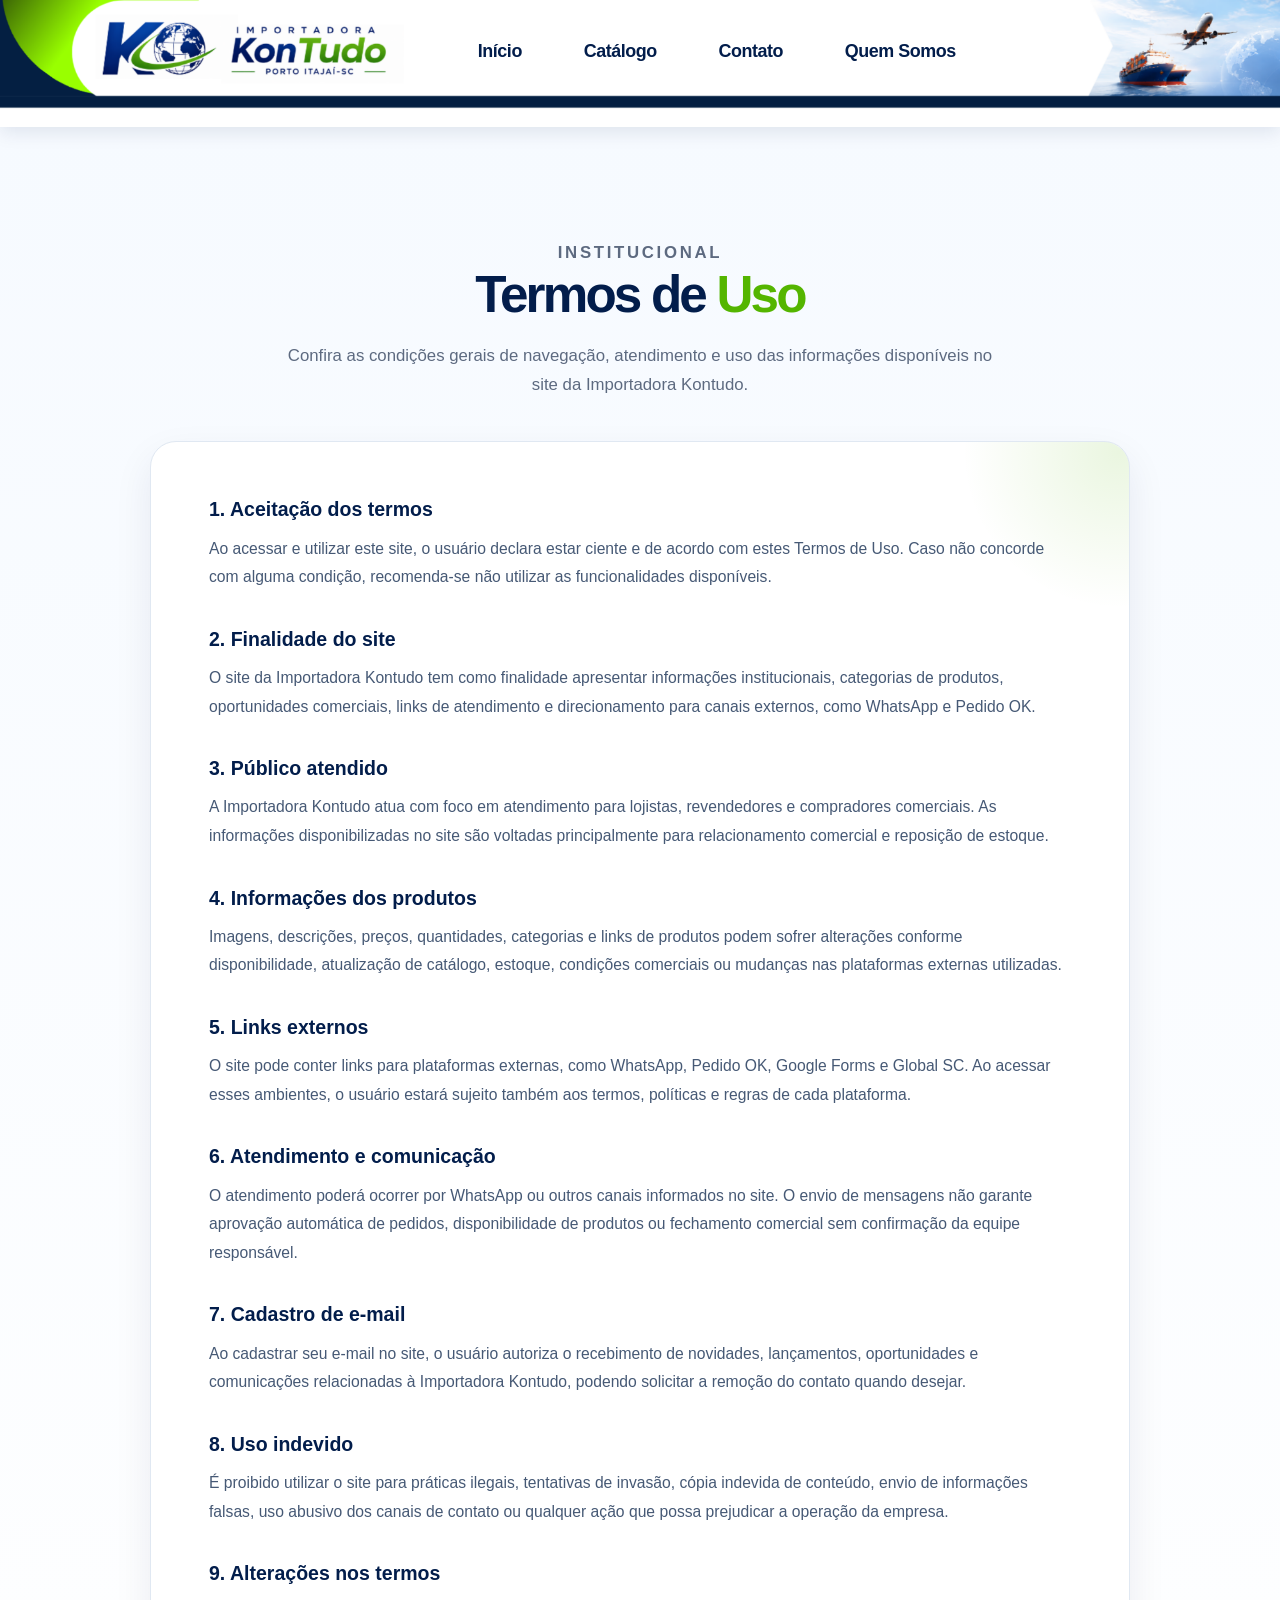
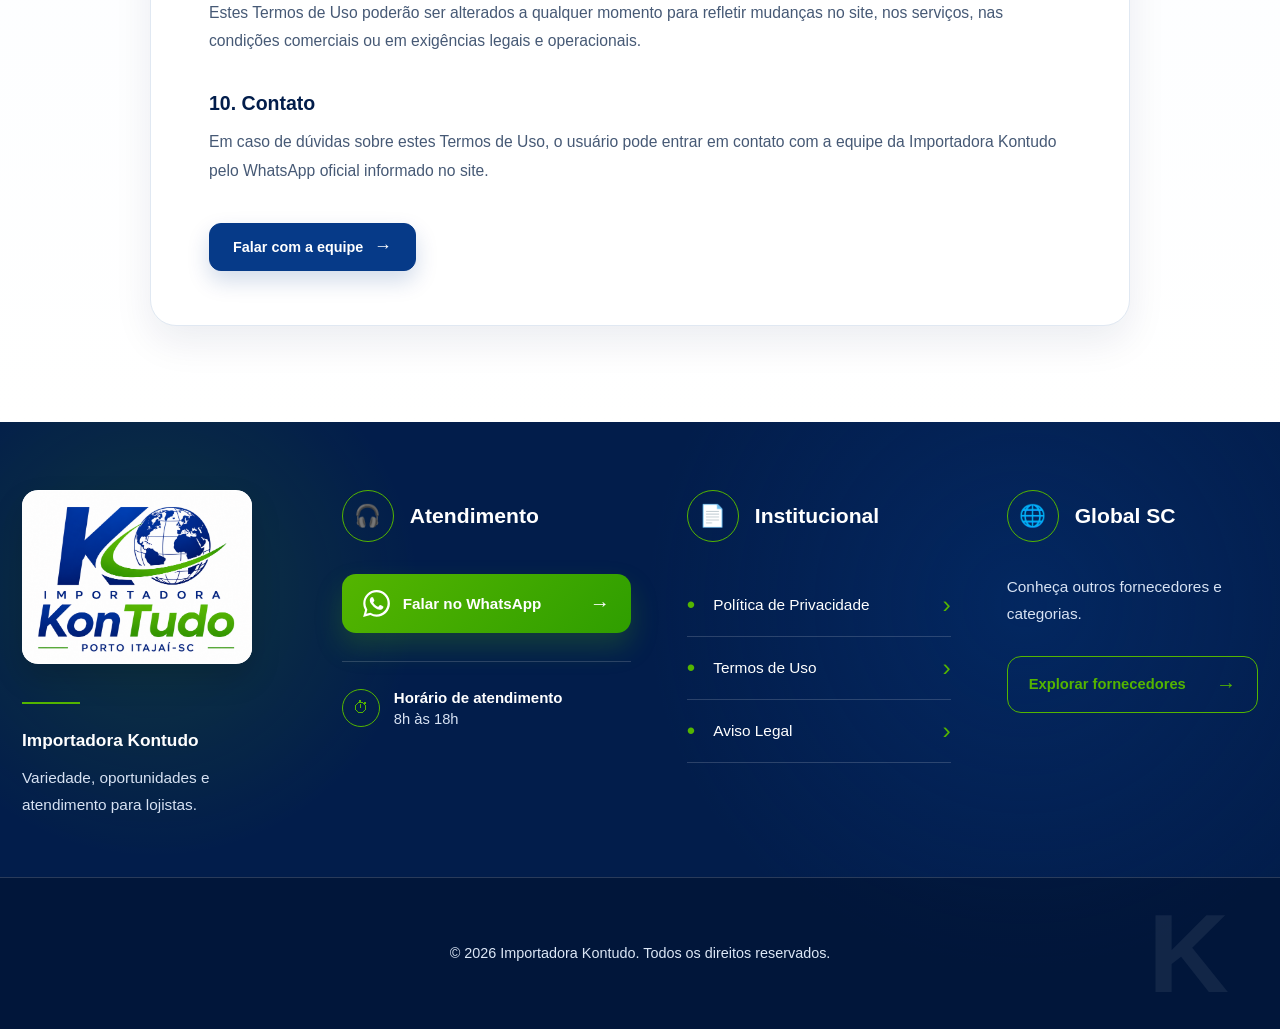
<file: termos-de-uso.html>
<!DOCTYPE html>
<html lang="pt-BR">
<head>
  <meta charset="UTF-8" />
  <meta name="viewport" content="width=device-width, initial-scale=1.0" />

  <title>Termos de Uso | Importadora Kontudo</title>

  <link rel="stylesheet" href="css/style.css" />
</head>

<body>
  <header class="site-header">
    <div class="header-art" aria-hidden="true"></div>

    <nav class="primary-nav" aria-label="Menu principal">

      <a href="index.html" class="nav-link" data-page="inicio">
        <svg class="nav-icon" viewBox="0 0 24 24" aria-hidden="true">
          <path d="M3 10.5 12 3l9 7.5v9a1.5 1.5 0 0 1-1.5 1.5h-4.8v-6h-5.4v6H4.5A1.5 1.5 0 0 1 3 19.5z" />
        </svg>
        <span>Início</span>
      </a>

      <a href="catalogo.html" class="nav-link" data-page="catalogo">
        <svg class="nav-icon" viewBox="0 0 24 24" aria-hidden="true">
          <path d="M4 7.5 12 3l8 4.5v9L12 21l-8-4.5z" />
          <path d="M4 7.5 12 12l8-4.5M12 12v9" />
        </svg>
        <span>Catálogo</span>
      </a>

      <a
        href="https://wa.me/5548991997703?text=Ol%C3%A1%2C%20tudo%20bem%3F%20Vim%20atrav%C3%A9s%20do%20site%20da%20Importadora%20Kontudo%20e%20gostaria%20de%20mais%20informa%C3%A7%C3%B5es."
        class="nav-link"
        target="_blank"
        rel="noopener noreferrer"
      >
        <svg class="nav-icon" viewBox="0 0 24 24" aria-hidden="true">
          <path d="M20 15.5a3.5 3.5 0 0 1-3.5 3.5H8l-4 3v-6.5A3.5 3.5 0 0 1 .5 12V7.5A3.5 3.5 0 0 1 4 4h8.5A3.5 3.5 0 0 1 16 7.5" />
          <path d="M18 8.5a2.5 2.5 0 0 1 2.5 2.5v5.5" />
        </svg>
        <span>Contato</span>
      </a>

      <a href="quem-somos.html" class="nav-link" data-page="quem-somos">
        <svg class="nav-icon" viewBox="0 0 24 24" aria-hidden="true">
          <path d="M16 20v-1.5a4.5 4.5 0 0 0-4.5-4.5h-4A4.5 4.5 0 0 0 3 18.5V20" />
          <circle cx="9.5" cy="7" r="3.5" />
          <path d="M17 10a3 3 0 1 0-1.3-5.7M21 20v-1.5a4.5 4.5 0 0 0-3.2-4.3" />
        </svg>

        <span class="nav-label-desktop">Quem Somos</span>
        <span class="nav-label-mobile">Sobre nós</span>
        
      </a>

    </nav>
  </header>

  <main class="pagina-institucional">
    <section class="institucional-hero">
      <p class="institucional-selo">INSTITUCIONAL</p>

      <h1>Termos de <span>Uso</span></h1>

      <p>
        Confira as condições gerais de navegação, atendimento e uso das informações
        disponíveis no site da Importadora Kontudo.
      </p>
    </section>

    <section class="institucional-conteudo">
      <article class="institucional-card">
        <h2>1. Aceitação dos termos</h2>

        <p>
          Ao acessar e utilizar este site, o usuário declara estar ciente e de acordo
          com estes Termos de Uso. Caso não concorde com alguma condição, recomenda-se
          não utilizar as funcionalidades disponíveis.
        </p>

        <h2>2. Finalidade do site</h2>

        <p>
          O site da Importadora Kontudo tem como finalidade apresentar informações
          institucionais, categorias de produtos, oportunidades comerciais, links de
          atendimento e direcionamento para canais externos, como WhatsApp e Pedido OK.
        </p>

        <h2>3. Público atendido</h2>

        <p>
          A Importadora Kontudo atua com foco em atendimento para lojistas, revendedores
          e compradores comerciais. As informações disponibilizadas no site são voltadas
          principalmente para relacionamento comercial e reposição de estoque.
        </p>

        <h2>4. Informações dos produtos</h2>

        <p>
          Imagens, descrições, preços, quantidades, categorias e links de produtos podem
          sofrer alterações conforme disponibilidade, atualização de catálogo, estoque,
          condições comerciais ou mudanças nas plataformas externas utilizadas.
        </p>

        <h2>5. Links externos</h2>

        <p>
          O site pode conter links para plataformas externas, como WhatsApp, Pedido OK,
          Google Forms e Global SC. Ao acessar esses ambientes, o usuário estará sujeito
          também aos termos, políticas e regras de cada plataforma.
        </p>

        <h2>6. Atendimento e comunicação</h2>

        <p>
          O atendimento poderá ocorrer por WhatsApp ou outros canais informados no site.
          O envio de mensagens não garante aprovação automática de pedidos, disponibilidade
          de produtos ou fechamento comercial sem confirmação da equipe responsável.
        </p>

        <h2>7. Cadastro de e-mail</h2>

        <p>
          Ao cadastrar seu e-mail no site, o usuário autoriza o recebimento de novidades,
          lançamentos, oportunidades e comunicações relacionadas à Importadora Kontudo,
          podendo solicitar a remoção do contato quando desejar.
        </p>

        <h2>8. Uso indevido</h2>

        <p>
          É proibido utilizar o site para práticas ilegais, tentativas de invasão,
          cópia indevida de conteúdo, envio de informações falsas, uso abusivo dos
          canais de contato ou qualquer ação que possa prejudicar a operação da empresa.
        </p>

        <h2>9. Alterações nos termos</h2>

        <p>
          Estes Termos de Uso poderão ser alterados a qualquer momento para refletir
          mudanças no site, nos serviços, nas condições comerciais ou em exigências
          legais e operacionais.
        </p>

        <h2>10. Contato</h2>

        <p>
          Em caso de dúvidas sobre estes Termos de Uso, o usuário pode entrar em contato
          com a equipe da Importadora Kontudo pelo WhatsApp oficial informado no site.
        </p>

        <a
          href="https://wa.me/5548991997703?text=Ol%C3%A1%2C%20tudo%20bem%3F%20Tenho%20uma%20d%C3%BAvida%20sobre%20os%20Termos%20de%20Uso%20da%20Importadora%20Kontudo."
          class="institucional-botao"
          target="_blank"
          rel="noopener noreferrer"
        >
          Falar com a equipe
          <span>→</span>
        </a>
      </article>
    </section>
  </main>

  <footer class="site-footer">
  <div class="footer-principal">
    <div class="footer-coluna footer-marca">
     <div class="footer-logo-box">
  <img
    src="logotipos/logo-kontudo-desktop.png"
    alt="Importadora Kontudo"
  />
</div>
      <span class="footer-linha-verde"></span>

      <h3>Importadora Kontudo</h3>

      <p>
        Variedade, oportunidades e atendimento para lojistas.
      </p>
    </div>

    <div class="footer-coluna">
      <div class="footer-titulo">
        <span class="footer-icone">🎧</span>
        <h3>Atendimento</h3>
      </div>

      <a
        href="https://wa.me/5548991997703?text=Ol%C3%A1%2C%20tudo%20bem%3F%20Vim%20atrav%C3%A9s%20do%20site%20da%20Importadora%20Kontudo%20e%20gostaria%20de%20mais%20informa%C3%A7%C3%B5es."
        class="footer-whatsapp"
        target="_blank"
        rel="noopener noreferrer"
      >
        <svg viewBox="0 0 24 24" aria-hidden="true">
          <path
            fill="currentColor"
            d="M20.52 3.48A11.83 11.83 0 0 0 12.08 0C5.55 0 .24 5.31.24 11.84c0 2.09.55 4.13 1.6 5.92L.14 24l6.4-1.67a11.8 11.8 0 0 0 5.54 1.4h.01c6.52 0 11.83-5.31 11.83-11.84 0-3.16-1.23-6.12-3.4-8.41Zm-8.44 18.25h-.01a9.83 9.83 0 0 1-5.02-1.38l-.36-.21-3.8.99 1.01-3.69-.24-.38a9.8 9.8 0 0 1-1.5-5.22c0-5.43 4.42-9.85 9.86-9.85 2.63 0 5.1 1.02 6.96 2.89a9.78 9.78 0 0 1 2.89 6.96c0 5.43-4.42 9.85-9.79 9.89Zm5.4-7.37c-.3-.15-1.75-.86-2.02-.96-.27-.1-.47-.15-.67.15-.19.29-.77.96-.94 1.15-.17.2-.35.22-.64.08-.3-.15-1.25-.46-2.38-1.47a8.95 8.95 0 0 1-1.65-2.05c-.17-.3-.02-.45.13-.6.14-.14.3-.35.45-.52.15-.18.2-.3.3-.5.1-.2.05-.37-.02-.52-.08-.15-.67-1.61-.92-2.21-.24-.58-.49-.5-.67-.51h-.57c-.2 0-.52.08-.79.37-.27.3-1.04 1.01-1.04 2.46s1.07 2.86 1.22 3.06c.15.2 2.1 3.2 5.09 4.49.71.31 1.26.49 1.69.62.71.23 1.36.2 1.87.12.57-.09 1.75-.72 2-1.42.25-.69.25-1.28.17-1.41-.07-.12-.27-.19-.57-.34Z"
          />
        </svg>

        Falar no WhatsApp
        <span>→</span>
      </a>

      <div class="footer-horario">
        <span>⏱</span>
        <div>
          <strong>Horário de atendimento</strong>
          <p>8h às 18h</p>
        </div>
      </div>
    </div>

    <div class="footer-coluna">
  <div class="footer-titulo">
    <span class="footer-icone">📄</span>
    <h3>Institucional</h3>
  </div>

  <div class="footer-links">
    <a href="politica-privacidade.html" aria-label="Política de Privacidade">
      Política de Privacidade
      <span>›</span>
    </a>

        <a href="#" aria-label="Termos de Uso">
          Termos de Uso
          <span>›</span>
        </a>

        <a href="aviso-legal.html" aria-label="Aviso Legal">
          Aviso Legal
          <span>›</span>
        </a>
      </div>
    </div>

    <div class="footer-coluna">
      <div class="footer-titulo">
        <span class="footer-icone">🌐</span>
        <h3>Global SC</h3>
      </div>

      <p class="footer-global-texto">
        Conheça outros fornecedores e categorias.
      </p>

      <a
        href="https://site.globalscaltoatacado.com/"
        class="footer-global-botao"
        target="_blank"
        rel="noopener noreferrer"
      >
        Explorar fornecedores
        <span>→</span>
      </a>
    </div>
  </div>

  <div class="footer-final">
    <div class="footer-seguranca">
      
      
    </div>

    <p class="footer-copy">
      © 2026 Importadora Kontudo. Todos os direitos reservados.
    </p>

    <span class="footer-marca-dagua">K</span>
  </div>
</footer>

  <script src="js/script.js"></script>
</body>
</html>
</file>
<file: css/style.css>
:root {
  --azul: #063a88;
  --azul-escuro: #021d4b;
  --verde: #54b500;
  --branco: #ffffff;
  --fundo: #f5f8fd;
  --texto-claro: #60718e;
  --borda: rgba(6, 58, 136, 0.12);
  --browser-ui-offset: 0px;
}

* {
  margin: 0;
  padding: 0;
  box-sizing: border-box;
}

html {
  scroll-behavior: smooth;
}

body {
  min-width: 320px;
  color: var(--azul-escuro);
  background: var(--fundo);
  font-family: "Poppins", sans-serif;
  overflow-x: hidden;
}

/* =========================
   CABEÇALHO
========================= */

.site-header {
  width: 100%;
  position: sticky;
  top: 0;
  z-index: 1000;
  background: var(--branco);
  box-shadow: 0 5px 18px rgba(2, 29, 75, 0.1);
}

.header-art {
  width: 100%;
  aspect-ratio: 2000 / 199;
  background-image: url("../banners/fundo-cabecalho-desktop.png");
  background-repeat: no-repeat;
  background-position: center;
  background-size: 100% 100%;
}

/* =========================
   MENU DESKTOP
========================= */

.primary-nav {
  width: min(550px, 40vw);
  height: 95%;
  display: flex;
  align-items: center;
  justify-content: space-between;

  position: absolute;
  top: -5px;
  left: 56%;
  z-index: 2;

  padding: 0 8px 7px;
  transform: translateX(-50%);
}

.nav-link {
  height: 100%;
  min-height: 0;
  display: inline-flex;
  align-items: center;
  justify-content: center;

  position: relative;
  padding: 0 9px;

  color: var(--azul-escuro);
  font-size: clamp(1.12rem, 1.4vw, 1.42rem);
  font-weight: 800;
  letter-spacing: -0.025em;
  text-decoration: none;
  white-space: nowrap;

  transition: color 0.25s ease, transform 0.25s ease;
}

.nav-link::after {
  content: "";
  width: calc(100% - 18px);
  height: 3px;
  left: 9px;
  bottom: 35px;

  position: absolute;

  border-radius: 20px;
  background: var(--verde);
  box-shadow: 0 2px 6px rgba(84, 181, 0, 0.18);

  transform: scaleX(0);
  transform-origin: left center;
  transition: transform 0.32s cubic-bezier(0.22, 1, 0.36, 1);
}

.nav-link:hover {
  color: var(--verde);
  transform: translateY(-1px);
}

.nav-link:hover::after,
.nav-link.active::after {
  transform: scaleX(1);
}

.nav-link.active {
  color: var(--verde);
}

.nav-icon {
  display: none;
  width: 22px;
  height: 22px;

  fill: none;
  stroke: currentColor;
  stroke-linecap: round;
  stroke-linejoin: round;
  stroke-width: 1.9;
}

.nav-label-mobile {
  display: none;
}

/* =========================
   PÁGINA INICIAL
========================= */

.page-stage {
  width: 100%;
  min-height: calc(100svh - clamp(105px, 9.95vw, 191px));
  display: flex;
  align-items: center;
  padding: 90px max(6%, 25px);

  background:
    radial-gradient(circle at 82% 20%, rgba(84, 181, 0, 0.17), transparent 22%),
    radial-gradient(circle at 10% 78%, rgba(6, 58, 136, 0.13), transparent 28%),
    linear-gradient(135deg, #ffffff, #eff6ff);
}

.stage-content {
  max-width: 800px;
}

.stage-content > p:first-child {
  margin-bottom: 15px;
  color: var(--verde);
  font-size: 0.76rem;
  font-weight: 800;
  letter-spacing: 0.16em;
}

.stage-content h1 {
  color: var(--azul-escuro);
  font-size: clamp(2.7rem, 5vw, 5.2rem);
  line-height: 1.04;
  letter-spacing: -0.06em;
}

.stage-content h1 span {
  display: block;
  color: var(--verde);
}

.stage-description {
  max-width: 620px;
  margin-top: 24px;
  color: var(--texto-claro);
  font-size: 1rem;
  line-height: 1.8;
}

/* =========================
   TABLET
========================= */

@media (max-width: 1100px) and (min-width: 761px) {
  .primary-nav {
    width: min(560px, 48vw);
    top: 5px;
    left: 55%;
  }

  .nav-link {
    font-size: clamp(0.9rem, 1.25vw, 1.08rem);
  }

  .nav-link::after {
    bottom: 18px;
  }
}

/* =========================
   MOBILE
========================= */

@media (max-width: 760px) {
  body {
    padding-bottom: calc(
      94px + env(safe-area-inset-bottom) + var(--browser-ui-offset)
    );
  }

  .header-art {
    aspect-ratio: 1026 / 167;
    background-image: url("../banners/fundo-cabecalho-mobile.png");
    background-size: 100% 100%;
  }

  .nav-label-desktop {
    display: none;
  }

  .nav-label-mobile {
    display: inline;
  }

  .site-header .primary-nav {
    width: calc(100% - 8px);
    height: calc(88px + env(safe-area-inset-bottom));
    min-height: 88px;

    display: grid;
    grid-template-columns: repeat(4, 1fr);
    align-items: stretch;

    position: fixed;
    top: auto;
    right: 4px;
    bottom: var(--browser-ui-offset);
    left: 4px;
    z-index: 9999;

    padding: 0 0 env(safe-area-inset-bottom);

    border: 1px solid rgba(6, 58, 136, 0.1);
    border-bottom: 0;
    border-radius: 18px 18px 0 0;

    background: linear-gradient(
      180deg,
      #ffffff 0%,
      #fcfdff 58%,
      #f1f7fd 100%
    );

    box-shadow:
      0 -8px 24px rgba(2, 29, 75, 0.12),
      0 0 0 1px rgba(255, 255, 255, 0.7) inset;

    overflow: hidden;
    transform: none;
  }

  .site-header .primary-nav .nav-link {
    min-width: 0;
    min-height: 88px;

    display: flex;
    flex-direction: column;
    align-items: center;
    justify-content: center;
    gap: 5px;

    padding: 9px 3px 12px;

    color: var(--azul-escuro);
    background: transparent;

    font-size: clamp(0.64rem, 2.75vw, 0.8rem);
    font-weight: 700;
    line-height: 1.05;
    text-align: center;
    white-space: nowrap;

    border: 0;
    box-shadow: none;
    transform: none;
  }

  .site-header .primary-nav .nav-link + .nav-link {
    border-left: 1px solid rgba(6, 58, 136, 0.12);
  }

  .site-header .primary-nav .nav-link .nav-icon {
    width: 25px;
    height: 25px;
    display: block;
    stroke-width: 1.9;
  }

  .site-header .primary-nav .nav-link::after {
    width: 62%;
    height: 4px;
    left: 19%;
    bottom: 0;

    border-radius: 10px 10px 0 0;
    background: var(--verde);
    box-shadow: none;

    transform: scaleX(0);
    transform-origin: center;
  }

  .site-header .primary-nav .nav-link.active {
    color: var(--verde);

    background: linear-gradient(
      180deg,
      rgba(84, 181, 0, 0.01) 0%,
      rgba(84, 181, 0, 0.09) 100%
    );
  }

  .site-header .primary-nav .nav-link.active::after {
    transform: scaleX(1);
  }

  .page-stage {
    min-height: calc(100svh - 62px);
    align-items: flex-start;
    padding: 70px 20px 125px;
  }

  .stage-content h1 {
    font-size: 2.65rem;
  }

  .stage-description {
    font-size: 0.9rem;
  }
}

@media (max-width: 390px) {
  .site-header .primary-nav {
    height: calc(84px + env(safe-area-inset-bottom));
    min-height: 84px;
  }

  .site-header .primary-nav .nav-link {
    min-height: 84px;
    font-size: 0.6rem;
  }

  .site-header .primary-nav .nav-link .nav-icon {
    width: 23px;
    height: 23px;
  }
}

/* =========================
   CATÁLOGO — EM BREVE
========================= */

.catalogo-em-breve {
  min-height: calc(100svh - clamp(105px, 9.95vw, 191px));
  display: flex;
  align-items: center;
  position: relative;
  overflow: hidden;
  padding: 90px max(7%, 28px);

  background:
    radial-gradient(circle at 85% 18%, rgba(84, 181, 0, 0.18), transparent 20%),
    radial-gradient(circle at 12% 80%, rgba(6, 58, 136, 0.14), transparent 28%),
    linear-gradient(135deg, #ffffff 0%, #eef6ff 100%);
}

.catalogo-em-breve::before {
  content: "";
  width: 360px;
  height: 360px;
  right: -160px;
  top: 50%;
  position: absolute;

  border: 1px solid rgba(6, 58, 136, 0.12);
  border-radius: 50%;
  transform: translateY(-50%);
}

.catalogo-em-breve::after {
  content: "";
  width: 250px;
  height: 250px;
  right: -78px;
  top: 50%;
  position: absolute;

  border: 1px dashed rgba(84, 181, 0, 0.38);
  border-radius: 50%;
  transform: translateY(-50%);
}

.catalogo-conteudo {
  width: min(830px, 100%);
  position: relative;
  z-index: 2;
}

.catalogo-selo {
  width: fit-content;
  display: flex;
  align-items: center;
  gap: 10px;
  padding: 9px 14px;

  border: 1px solid rgba(84, 181, 0, 0.28);
  border-radius: 30px;

  color: var(--verde);
  background: rgba(255, 255, 255, 0.7);

  font-size: 0.7rem;
  font-weight: 800;
  letter-spacing: 0.12em;
}

.catalogo-selo span {
  width: 8px;
  height: 8px;

  border-radius: 50%;
  background: var(--verde);
  box-shadow: 0 0 0 5px rgba(84, 181, 0, 0.12);
}

.catalogo-subtitulo {
  margin-top: 26px;
  color: var(--azul);
  font-size: 0.78rem;
  font-weight: 800;
  letter-spacing: 0.18em;
}

.catalogo-conteudo h1 {
  max-width: 790px;
  margin-top: 14px;

  color: var(--azul-escuro);
  font-size: clamp(2.7rem, 5vw, 5.4rem);
  line-height: 1.03;
  letter-spacing: -0.06em;
}

.catalogo-conteudo h1 span {
  display: block;
  color: var(--verde);
}

.catalogo-descricao {
  max-width: 650px;
  margin-top: 25px;

  color: var(--texto-claro);
  font-size: 1rem;
  line-height: 1.85;
}

.catalogo-beneficios {
  max-width: 900px;
  display: grid;
  grid-template-columns: repeat(3, 1fr);
  gap: 14px;
  margin-top: 35px;
}

.catalogo-beneficios div {
  min-height: 122px;
  display: flex;
  flex-direction: column;
  justify-content: center;
  padding: 19px;

  border: 1px solid rgba(6, 58, 136, 0.1);
  border-radius: 16px;

  background: rgba(255, 255, 255, 0.72);
  box-shadow: 0 12px 28px rgba(2, 29, 75, 0.05);
}

.catalogo-beneficios strong {
  color: var(--azul-escuro);
  font-size: 0.83rem;
}

.catalogo-beneficios span {
  margin-top: 7px;
  color: var(--texto-claro);
  font-size: 0.72rem;
  line-height: 1.55;
}

.catalogo-botao {
  width: fit-content;
  min-height: 54px;
  display: inline-flex;
  align-items: center;
  justify-content: center;
  gap: 14px;
  margin-top: 34px;
  padding: 0 22px;

  border-radius: 12px;

  color: var(--branco);
  background: linear-gradient(135deg, var(--azul), var(--azul-escuro));
  box-shadow: 0 14px 26px rgba(2, 29, 75, 0.18);

  font-size: 0.78rem;
  font-weight: 800;
  text-decoration: none;

  transition: transform 0.25s ease, box-shadow 0.25s ease;
}

.catalogo-botao:hover {
  transform: translateY(-3px);
  box-shadow: 0 18px 32px rgba(2, 29, 75, 0.26);
}

.catalogo-botao span {
  font-size: 1.2rem;
}

@media (max-width: 760px) {
  .catalogo-em-breve {
    min-height: calc(100svh - 62px);
    align-items: flex-start;
    padding: 58px 20px 130px;
  }

  .catalogo-em-breve::before {
    width: 270px;
    height: 270px;
    right: -165px;
    top: 28%;
  }

  .catalogo-em-breve::after {
    width: 190px;
    height: 190px;
    right: -96px;
    top: 28%;
  }

  .catalogo-selo {
    padding: 8px 12px;
    font-size: 0.6rem;
  }

  .catalogo-subtitulo {
    margin-top: 22px;
    font-size: 0.68rem;
  }

  .catalogo-conteudo h1 {
    margin-top: 12px;
    font-size: 2.65rem;
  }

  .catalogo-descricao {
    margin-top: 20px;
    font-size: 0.88rem;
    line-height: 1.75;
  }

  .catalogo-beneficios {
    grid-template-columns: 1fr;
    gap: 10px;
    margin-top: 28px;
  }

  .catalogo-beneficios div {
    min-height: auto;
    padding: 16px;
  }

  .catalogo-botao {
    width: 100%;
    margin-top: 26px;
    font-size: 0.76rem;
  }
}

/* =========================
   QUEM SOMOS — EM BREVE
========================= */

.quem-somos-em-breve {
  min-height: calc(100svh - clamp(105px, 9.95vw, 191px));
  display: flex;
  align-items: center;
  position: relative;
  overflow: hidden;
  padding: 90px max(7%, 28px);

  background:
    radial-gradient(circle at 84% 20%, rgba(84, 181, 0, 0.17), transparent 21%),
    radial-gradient(circle at 10% 78%, rgba(6, 58, 136, 0.15), transparent 28%),
    linear-gradient(135deg, #ffffff 0%, #edf6ff 100%);
}

.quem-somos-em-breve::before {
  content: "";
  width: 350px;
  height: 350px;
  position: absolute;
  right: -155px;
  top: 50%;
  border: 1px solid rgba(6, 58, 136, 0.13);
  border-radius: 50%;
  transform: translateY(-50%);
}

.quem-somos-em-breve::after {
  content: "";
  width: 235px;
  height: 235px;
  position: absolute;
  right: -70px;
  top: 50%;
  border: 1px dashed rgba(84, 181, 0, 0.4);
  border-radius: 50%;
  transform: translateY(-50%);
}

.quem-somos-conteudo {
  width: min(840px, 100%);
  position: relative;
  z-index: 2;
}

.quem-somos-selo {
  width: fit-content;
  display: flex;
  align-items: center;
  gap: 10px;
  padding: 9px 14px;
  border: 1px solid rgba(84, 181, 0, 0.28);
  border-radius: 30px;
  color: var(--verde);
  background: rgba(255, 255, 255, 0.72);
  font-size: 0.7rem;
  font-weight: 800;
  letter-spacing: 0.12em;
}

.quem-somos-selo span {
  width: 8px;
  height: 8px;
  border-radius: 50%;
  background: var(--verde);
  box-shadow: 0 0 0 5px rgba(84, 181, 0, 0.12);
}

.quem-somos-subtitulo {
  margin-top: 26px;
  color: var(--azul);
  font-size: 0.78rem;
  font-weight: 800;
  letter-spacing: 0.18em;
}

.quem-somos-conteudo h1 {
  max-width: 810px;
  margin-top: 14px;
  color: var(--azul-escuro);
  font-size: clamp(2.7rem, 5vw, 5.35rem);
  line-height: 1.03;
  letter-spacing: -0.06em;
}

.quem-somos-conteudo h1 span {
  display: block;
  color: var(--verde);
}

.quem-somos-descricao {
  max-width: 660px;
  margin-top: 25px;
  color: var(--texto-claro);
  font-size: 1rem;
  line-height: 1.85;
}

.quem-somos-destaques {
  max-width: 900px;
  display: grid;
  grid-template-columns: repeat(3, 1fr);
  gap: 14px;
  margin-top: 35px;
}

.quem-somos-destaques div {
  min-height: 122px;
  display: flex;
  flex-direction: column;
  justify-content: center;
  padding: 19px;
  border: 1px solid rgba(6, 58, 136, 0.1);
  border-radius: 16px;
  background: rgba(255, 255, 255, 0.74);
  box-shadow: 0 12px 28px rgba(2, 29, 75, 0.05);
}

.quem-somos-destaques strong {
  color: var(--azul-escuro);
  font-size: 0.83rem;
}

.quem-somos-destaques span {
  margin-top: 7px;
  color: var(--texto-claro);
  font-size: 0.72rem;
  line-height: 1.55;
}

.quem-somos-botao {
  width: fit-content;
  min-height: 54px;
  display: inline-flex;
  align-items: center;
  justify-content: center;
  gap: 14px;
  margin-top: 34px;
  padding: 0 22px;
  border-radius: 12px;
  color: var(--branco);
  background: linear-gradient(135deg, var(--azul), var(--azul-escuro));
  box-shadow: 0 14px 26px rgba(2, 29, 75, 0.18);
  font-size: 0.78rem;
  font-weight: 800;
  text-decoration: none;
  transition: transform 0.25s ease, box-shadow 0.25s ease;
}

.quem-somos-botao:hover {
  transform: translateY(-3px);
  box-shadow: 0 18px 32px rgba(2, 29, 75, 0.26);
}

.quem-somos-botao span {
  font-size: 1.2rem;
}

@media (max-width: 760px) {
  .quem-somos-em-breve {
    min-height: calc(100svh - 62px);
    align-items: flex-start;
    padding: 58px 20px 130px;
  }

  .quem-somos-em-breve::before {
    width: 270px;
    height: 270px;
    right: -165px;
    top: 28%;
  }

  .quem-somos-em-breve::after {
    width: 190px;
    height: 190px;
    right: -96px;
    top: 28%;
  }

  .quem-somos-selo {
    padding: 8px 12px;
    font-size: 0.6rem;
  }

  .quem-somos-subtitulo {
    margin-top: 22px;
    font-size: 0.68rem;
  }

  .quem-somos-conteudo h1 {
    margin-top: 12px;
    font-size: 2.65rem;
  }

  .quem-somos-descricao {
    margin-top: 20px;
    font-size: 0.88rem;
    line-height: 1.75;
  }

  .quem-somos-destaques {
    grid-template-columns: 1fr;
    gap: 10px;
    margin-top: 28px;
  }

  .quem-somos-destaques div {
    min-height: auto;
    padding: 16px;
  }

  .quem-somos-botao {
    width: 100%;
    margin-top: 26px;
    font-size: 0.76rem;
  }
}
/* =========================
   BANNER PRINCIPAL - HOME
========================= */

.hero-home {
  width: 100%;
  padding: 0;
  background: var(--branco);
}

.hero-banner-wrap {
  width: 100%;
  left: 02%;
  position: relative;
  overflow: hidden;
}

.hero-banner-image {
  width: 100%;
  display: block;
  height: auto;
}

.hero-banner-buttons {
  position: absolute;
  left: 3.6%;
  top: 60.5%;
  display: flex;
  align-items: center;
  gap: 14px;
  z-index: 3;
}

.hero-btn {
  min-width: 190px;
  min-height: 52px;
  padding: 0 22px;
  display: inline-flex;
  align-items: center;
  justify-content: center;
  border-radius: 12px;
  font-size: 0.86rem;
  font-weight: 800;
  text-decoration: none;
  transition: transform 0.25s ease, box-shadow 0.25s ease, background 0.25s ease;
}

.hero-btn:hover {
  transform: translateY(-2px);
}

.hero-btn-primary {
  color: var(--branco);
  background: linear-gradient(135deg, var(--azul), var(--azul-escuro));
  box-shadow: 0 12px 24px rgba(2, 29, 75, 0.18);
}

.hero-btn-primary:hover {
  box-shadow: 0 16px 28px rgba(2, 29, 75, 0.24);
}

.hero-btn-secondary {
  color: var(--azul-escuro);
  background: var(--branco);
  border: 2px solid rgba(6, 58, 136, 0.18);
  box-shadow: 0 10px 22px rgba(2, 29, 75, 0.08);
}

.hero-btn-secondary:hover {
  color: var(--verde);
  border-color: rgba(84, 181, 0, 0.35);
}

/* Ajuste de desktop intermediário */
@media (max-width: 1200px) and (min-width: 761px) {
  .hero-banner-buttons {
    left: 3.3%;
    top: 60%;
    gap: 10px;
  }

  .hero-btn {
    min-width: 165px;
    min-height: 46px;
    font-size: 0.76rem;
    padding: 0 16px;
  }
}

/* Mobile */
@media (max-width: 760px) {
  .hero-home {
    padding: 0 0 20px;
  }

  .hero-banner-wrap {
    padding: 0;
  }

  .hero-banner-buttons {
    position: static;
    width: 100%;
    padding: 16px 20px 0;
    display: flex;
    flex-direction: column;
    gap: 10px;
    background: linear-gradient(180deg, #ffffff 0%, #f6fbff 100%);
  }

  .hero-btn {
    width: 100%;
    min-width: 0;
    min-height: 50px;
    font-size: 0.82rem;
    border-radius: 12px;
  }
}

/* =========================
   BOTÕES DO BANNER — REFINAMENTO VISUAL
========================= */

.hero-banner-buttons {
  display: flex;
  align-items: center;
  gap: 14px;
}

.hero-btn {
  min-width: auto;
  min-height: 42px;
  display: inline-flex;
  align-items: center;
  justify-content: center;
  gap: 10px;
  padding: 0 16px;

  border-radius: 6px;
  font-size: 0.74rem;
  font-weight: 800;
  line-height: 1;
  text-decoration: none;

  transition: transform 0.22s ease, box-shadow 0.22s ease;
}

.hero-btn:hover {
  transform: translateY(-2px);
}

.hero-btn-icon,
.hero-btn-arrow {
  width: 17px;
  height: 17px;
  flex: 0 0 auto;

  fill: none;
  stroke: currentColor;
  stroke-linecap: round;
  stroke-linejoin: round;
  stroke-width: 1.8;
}

.hero-btn-arrow {
  width: 16px;
  height: 16px;
  margin-left: 2px;
}

.hero-btn-catalogo {
  color: #ffffff;
  background: linear-gradient(135deg, #063a88, #021d4b);
  box-shadow: 0 8px 16px rgba(2, 29, 75, 0.18);
}

.hero-btn-catalogo:hover {
  box-shadow: 0 12px 21px rgba(2, 29, 75, 0.26);
}

.hero-btn-whatsapp {
  color: #399400;
  background: rgba(255, 255, 255, 0.97);
  border: 2px solid rgba(84, 181, 0, 0.7);
  box-shadow: 0 7px 15px rgba(2, 29, 75, 0.08);
}

.hero-btn-whatsapp:hover {
  color: var(--verde);
  box-shadow: 0 11px 19px rgba(84, 181, 0, 0.16);
}

@media (max-width: 760px) {
  .hero-banner-buttons {
    gap: 10px;
  }

  .hero-btn {
    min-height: 50px;
    padding: 0 18px;
    border-radius: 10px;
    font-size: 0.82rem;
  }

  .hero-btn-icon {
    width: 19px;
    height: 19px;
  }
}
.hero-whatsapp-icon {
  fill: currentColor;
  stroke: none;
}.hero-whatsapp-icon {
  width: 18px;
  height: 18px;
  display: block;
  flex: 0 0 auto;
  color: currentColor;
}

/* =========================
   CATEGORIAS EM DESTAQUE
========================= */

.categorias-home {
  width: 100%;
  position: relative;
  overflow: hidden;
  padding: clamp(64px, 7vw, 110px) clamp(24px, 5.4vw, 88px);

  background:
    radial-gradient(circle at 96% 0%, rgba(6, 58, 136, 0.05), transparent 21%),
    radial-gradient(circle at 4% 100%, rgba(84, 181, 0, 0.06), transparent 22%),
    #ffffff;
}

.categorias-cabecalho {
  display: flex;
  align-items: flex-end;
  justify-content: space-between;
  gap: 28px;
}

.categorias-selo {
  margin-bottom: 8px;
  color: var(--verde);
  font-size: 0.9rem;
  font-weight: 800;
}

.categorias-cabecalho h2 {
  color: var(--azul-escuro);
  font-size: clamp(2.3rem, 4.2vw, 4.55rem);
  line-height: 1.02;
  letter-spacing: -0.055em;
}

.categorias-cabecalho h2 span {
  color: var(--verde);
}

.btn-ver-todas {
  min-height: 52px;
  display: inline-flex;
  align-items: center;
  justify-content: center;
  gap: 14px;
  flex-shrink: 0;
  padding: 0 24px;

  border-radius: 999px;
  color: var(--branco);
  background: linear-gradient(135deg, var(--azul), var(--azul-escuro));
  box-shadow: 0 10px 20px rgba(2, 29, 75, 0.16);

  font-size: 0.9rem;
  font-weight: 800;
  text-decoration: none;

  transition: transform 0.22s ease, box-shadow 0.22s ease;
}

.btn-ver-todas:hover {
  transform: translateY(-2px);
  box-shadow: 0 15px 25px rgba(2, 29, 75, 0.24);
}

.btn-ver-todas svg {
  width: 19px;
  height: 19px;
  fill: none;
  stroke: #72d22a;
  stroke-linecap: round;
  stroke-linejoin: round;
  stroke-width: 2;
}

.categorias-carrossel {
  width: 100%;
  position: relative;
  margin-top: 38px;
}

.categorias-vitrine {
  display: flex;
  gap: 20px;
  overflow-x: auto;
  padding: 14px 10px 25px;

  scroll-behavior: smooth;
  scroll-snap-type: x mandatory;
  scrollbar-width: none;
}

.categorias-vitrine::-webkit-scrollbar {
  display: none;
}

.categoria-card {
  flex: 0 0 calc((100% - 80px) / 5);
  min-width: 0;
  min-height: 340px;
  display: flex;
  flex-direction: column;
  align-items: center;
  justify-content: space-between;
  padding: 24px 18px 25px;

  border: 1px solid rgba(6, 58, 136, 0.08);
  border-radius: 20px;
  background: #ffffff;
  box-shadow: 0 12px 26px rgba(2, 29, 75, 0.07);

  scroll-snap-align: start;
  text-align: center;
  text-decoration: none;

  transition: transform 0.25s ease, box-shadow 0.25s ease;
}

.categoria-card:hover {
  transform: translateY(-7px);
  box-shadow: 0 20px 34px rgba(2, 29, 75, 0.12);
}

.categoria-imagem {
  width: 100%;
  height: 235px;
  display: flex;
  align-items: center;
  justify-content: center;
  overflow: hidden;

  border-radius: 16px;
  background:
    radial-gradient(circle at 50% 48%, #f1f6fc 0%, #f8fbff 61%, #ffffff 100%);
}

.categoria-imagem img {
  width: 100%;
  height: 100%;
  display: block;
  object-fit: contain;

  transition: transform 0.3s ease;
}

.categoria-card:hover .categoria-imagem img {
  transform: scale(1.06);
}

.categoria-card h3 {
  margin-top: 18px;
  color: var(--azul-escuro);
  font-size: clamp(0.84rem, 1.1vw, 1.04rem);
  font-weight: 800;
  line-height: 1.15;
}

.categoria-seta {
  width: 56px;
  height: 56px;
  display: flex;
  align-items: center;
  justify-content: center;

  position: absolute;
  top: 50%;
  z-index: 4;

  border: 0;
  border-radius: 50%;
  color: var(--azul);
  background: #ffffff;
  box-shadow: 0 10px 22px rgba(2, 29, 75, 0.12);

  cursor: pointer;
  transform: translateY(-50%);
  transition: transform 0.2s ease, color 0.2s ease;
}

.categoria-seta:hover {
  color: var(--verde);
  transform: translateY(-50%) scale(1.08);
}

.categoria-seta svg {
  width: 26px;
  height: 26px;
  fill: none;
  stroke: currentColor;
  stroke-linecap: round;
  stroke-linejoin: round;
  stroke-width: 2.3;
}

.categoria-seta-esquerda {
  left: -28px;
}

.categoria-seta-direita {
  right: -28px;
}

.categorias-mobile-info {
  display: none;
}

/* Notebook menor e tablet horizontal */
@media (max-width: 1200px) and (min-width: 761px) {
  .categoria-card {
    flex-basis: calc((100% - 60px) / 4);
    min-height: 295px;
    padding: 18px 14px 21px;
  }

  .categoria-imagem {
    height: 195px;
  }

  .categoria-seta {
    width: 48px;
    height: 48px;
  }
}

/* Mobile */
@media (max-width: 760px) {
  .categorias-home {
    padding: 18px 0 125px;
  }

  .categorias-cabecalho {
    align-items: flex-start;
    padding: 0 20px;
  }

  .categorias-selo {
    margin-bottom: 8px;
    font-size: 0.76rem;
  }

  .categorias-cabecalho h2 {
    max-width: 310px;
    font-size: 2.5rem;
    line-height: 1.06;
  }

  .categorias-cabecalho h2 span {
    display: block;
  }

  .btn-ver-todas {
    min-width: 104px;
    min-height: 44px;
    margin-top: 6px;
    padding: 0 14px;
    font-size: 0.75rem;
  }

  .btn-ver-todas svg {
    width: 17px;
    height: 17px;
  }

  .categorias-carrossel {
    margin-top: 30px;
  }

  .categorias-vitrine {
    gap: 13px;
    padding: 12px 20px 22px;

    scroll-padding-left: 20px;
  }

  .categoria-card {
    flex: 0 0 42vw;
    min-height: 235px;
    padding: 14px 10px 17px;

    border-radius: 17px;
  }

  .categoria-imagem {
    height: 158px;
    border-radius: 14px;
  }

  .categoria-card h3 {
    margin-top: 12px;
    font-size: 0.75rem;
  }

  .categoria-seta {
    display: none;
  }

  .categorias-mobile-info {
    display: flex;
    flex-direction: column;
    align-items: center;
    gap: 15px;
    margin-top: 2px;
  }

  .categoria-pontos {
    display: flex;
    align-items: center;
    gap: 10px;
  }

  .categoria-ponto {
    width: 9px;
    height: 9px;
    border-radius: 50%;
    background: rgba(6, 58, 136, 0.2);
    transition: background 0.2s ease, transform 0.2s ease;
  }

  .categoria-ponto.ativo {
    background: var(--azul);
    transform: scale(1.12);
  }

  .categorias-mobile-info p {
    color: #70819d;
    font-size: 0.78rem;
    font-weight: 600;
  }

  .categorias-mobile-info p span {
    margin-right: 6px;
    color: var(--verde);
    font-size: 1rem;
  }
}

@media (max-width: 390px) {
  .categorias-cabecalho h2 {
    font-size: 2.22rem;
  }

  .categoria-card {
    flex-basis: 45vw;
    min-height: 220px;
  }

  .categoria-imagem {
    height: 146px;
  }

  .categoria-card h3 {
    font-size: 0.69rem;
  }
}

/* =========================
   CATÁLOGO — PÁGINA OFICIAL
========================= */

.catalogo-page {
  width: 100%;
  background: #ffffff;
}

.catalogo-banner {
  width: 100%;
  overflow: hidden;
  background: #f7fbff;
}

.catalogo-banner img {
  width: 100%;
  height: auto;
  display: block;
}

.catalogo-categorias {
  width: 100%;
  padding: clamp(62px, 7vw, 112px) clamp(22px, 5.5vw, 90px) 120px;
  background:
    radial-gradient(circle at 94% 3%, rgba(6, 58, 136, 0.05), transparent 20%),
    radial-gradient(circle at 4% 96%, rgba(84, 181, 0, 0.06), transparent 22%),
    #ffffff;
}

.catalogo-categorias-intro {
  max-width: 760px;
  margin-bottom: 42px;
}

.catalogo-categorias-selo {
  margin-bottom: 10px;
  color: var(--verde);
  font-size: 0.8rem;
  font-weight: 800;
  letter-spacing: 0.16em;
}

.catalogo-categorias-intro h1 {
  color: var(--azul-escuro);
  font-size: clamp(2.5rem, 4.5vw, 5rem);
  line-height: 1.02;
  letter-spacing: -0.06em;
}

.catalogo-categorias-intro h1 span {
  color: var(--verde);
}

.catalogo-categorias-intro > p:last-child {
  max-width: 650px;
  margin-top: 20px;
  color: var(--texto-claro);
  font-size: 1rem;
  line-height: 1.8;
}

.catalogo-grid {
  display: grid;
  grid-template-columns: repeat(5, minmax(0, 1fr));
  gap: 20px;
}

.catalogo-categoria-card {
  min-height: 300px;
  display: flex;
  flex-direction: column;
  align-items: center;
  justify-content: space-between;
  padding: 20px 15px 22px;

  border: 1px solid rgba(6, 58, 136, 0.09);
  border-radius: 20px;
  background: #ffffff;
  box-shadow: 0 12px 28px rgba(2, 29, 75, 0.07);

  text-align: center;
  text-decoration: none;

  transition: transform 0.25s ease, box-shadow 0.25s ease;
}

.catalogo-categoria-card:hover {
  transform: translateY(-7px);
  box-shadow: 0 21px 36px rgba(2, 29, 75, 0.13);
}

.catalogo-categoria-imagem {
  width: 100%;
  height: 215px;
  display: flex;
  align-items: center;
  justify-content: center;
  overflow: hidden;

  border-radius: 16px;
  background:
    radial-gradient(circle at 50% 48%, #eef5fc 0%, #f9fbff 62%, #ffffff 100%);
}

.catalogo-categoria-imagem img {
  width: 100%;
  height: 100%;
  display: block;
  object-fit: contain;
  transition: transform 0.3s ease;
}

.catalogo-categoria-card:hover .catalogo-categoria-imagem img {
  transform: scale(1.06);
}

.catalogo-categoria-card h2 {
  min-height: 38px;
  display: flex;
  align-items: center;
  justify-content: center;
  margin-top: 16px;

  color: var(--azul-escuro);
  font-size: clamp(0.84rem, 1.05vw, 1rem);
  font-weight: 800;
  line-height: 1.15;
}

/* Notebook e tablet horizontal */
@media (max-width: 1200px) and (min-width: 761px) {
  .catalogo-grid {
    grid-template-columns: repeat(4, minmax(0, 1fr));
  }

  .catalogo-categoria-card {
    min-height: 275px;
  }

  .catalogo-categoria-imagem {
    height: 190px;
  }
}

/* Mobile */
@media (max-width: 760px) {
  .catalogo-categorias {
    padding: 48px 16px 132px;
  }

  .catalogo-categorias-intro {
    margin-bottom: 28px;
  }

  .catalogo-categorias-selo {
    font-size: 0.68rem;
  }

  .catalogo-categorias-intro h1 {
    font-size: 2.55rem;
  }

  .catalogo-categorias-intro > p:last-child {
    margin-top: 16px;
    font-size: 0.88rem;
    line-height: 1.7;
  }

  .catalogo-grid {
    grid-template-columns: repeat(2, minmax(0, 1fr));
    gap: 13px;
  }

  .catalogo-categoria-card {
    min-height: 224px;
    padding: 13px 9px 15px;
    border-radius: 17px;
  }

  .catalogo-categoria-imagem {
    height: 154px;
    border-radius: 14px;
  }

  .catalogo-categoria-card h2 {
    min-height: 32px;
    margin-top: 11px;
    font-size: 0.75rem;
  }
}

@media (max-width: 390px) {
  .catalogo-categorias-intro h1 {
    font-size: 2.25rem;
  }

  .catalogo-categoria-card {
    min-height: 208px;
  }

  .catalogo-categoria-imagem {
    height: 140px;
  }

  .catalogo-categoria-card h2 {
    font-size: 0.68rem;
  }
}

/* =========================
   BARRA DE PESQUISA
========================= */

.category-search-section {
  width: 100%;
  position: relative;
  z-index: 20;
  padding: 28px clamp(22px, 5.5vw, 90px) 34px;

  background:
    radial-gradient(circle at 96% 0%, rgba(6, 58, 136, 0.05), transparent 22%),
    radial-gradient(circle at 4% 100%, rgba(84, 181, 0, 0.06), transparent 24%),
    #ffffff;
}

.category-search-shell {
  width: min(1240px, 100%);
  display: grid;
  grid-template-columns: minmax(280px, 0.9fr) minmax(460px, 1.35fr);
  align-items: center;
  gap: clamp(28px, 4vw, 70px);
  margin: 0 auto;
  padding: clamp(25px, 3vw, 40px);

  border: 1px solid rgba(6, 58, 136, 0.09);
  border-radius: 24px;
  background: linear-gradient(135deg, #ffffff 0%, #f8fbff 100%);
  box-shadow: 0 16px 38px rgba(2, 29, 75, 0.08);
}

.category-search-eyebrow {
  margin-bottom: 9px;
  color: var(--verde);
  font-size: 0.72rem;
  font-weight: 800;
  letter-spacing: 0.15em;
}

.category-search-copy h2 {
  color: var(--azul-escuro);
  font-size: clamp(2rem, 3.5vw, 3.65rem);
  line-height: 1.04;
  letter-spacing: -0.055em;
}

.category-search-copy h2 span {
  color: var(--verde);
}

.category-search-copy > p:last-child {
  max-width: 420px;
  margin-top: 15px;
  color: var(--texto-claro);
  font-size: 0.94rem;
  line-height: 1.7;
}

.category-search-form {
  position: relative;
}

.category-search-input-wrap {
  min-height: 64px;
  display: flex;
  align-items: center;
  gap: 13px;
  padding: 0 8px 0 20px;

  border: 2px solid rgba(6, 58, 136, 0.13);
  border-radius: 15px;
  background: #ffffff;
  box-shadow: 0 9px 18px rgba(2, 29, 75, 0.05);

  transition: border-color 0.22s ease, box-shadow 0.22s ease;
}

.category-search-input-wrap:focus-within {
  border-color: rgba(84, 181, 0, 0.8);
  box-shadow: 0 12px 24px rgba(84, 181, 0, 0.11);
}

.category-search-lupa {
  width: 23px;
  height: 23px;
  flex: 0 0 auto;

  fill: none;
  stroke: var(--azul);
  stroke-linecap: round;
  stroke-linejoin: round;
  stroke-width: 1.9;
}

.category-search-input {
  width: 100%;
  min-width: 0;
  border: 0;
  outline: 0;

  color: var(--azul-escuro);
  background: transparent;
  font-family: inherit;
  font-size: 0.96rem;
  font-weight: 600;
}

.category-search-input::placeholder {
  color: #8492a9;
  font-weight: 500;
}

.category-search-button {
  width: 48px;
  height: 48px;
  flex: 0 0 auto;
  display: flex;
  align-items: center;
  justify-content: center;

  border: 0;
  border-radius: 11px;
  color: #ffffff;
  background: linear-gradient(135deg, var(--verde), #3f9800);
  box-shadow: 0 7px 14px rgba(84, 181, 0, 0.22);

  cursor: pointer;
  transition: transform 0.2s ease, box-shadow 0.2s ease;
}

.category-search-button:hover {
  transform: scale(1.05);
  box-shadow: 0 10px 18px rgba(84, 181, 0, 0.3);
}

.category-search-button svg {
  width: 20px;
  height: 20px;

  fill: none;
  stroke: currentColor;
  stroke-linecap: round;
  stroke-linejoin: round;
  stroke-width: 2.2;
}

.category-search-results {
  width: 100%;
  max-height: 330px;
  display: none;
  position: absolute;
  top: calc(100% + 10px);
  left: 0;
  z-index: 50;
  overflow-y: auto;

  padding: 8px;
  border: 1px solid rgba(6, 58, 136, 0.1);
  border-radius: 16px;
  background: #ffffff;
  box-shadow: 0 18px 38px rgba(2, 29, 75, 0.16);
}

.category-search-results.is-visible {
  display: block;
}

.category-search-result {
  width: 100%;
  display: flex;
  align-items: center;
  gap: 13px;
  padding: 10px;
  border-radius: 11px;

  color: var(--azul-escuro);
  text-decoration: none;

  transition: background 0.2s ease, transform 0.2s ease;
}

.category-search-result:hover {
  background: #f3f9ff;
  transform: translateX(3px);
}

.category-search-result img {
  width: 48px;
  height: 48px;
  flex: 0 0 auto;
  padding: 4px;

  border-radius: 11px;
  background: radial-gradient(circle, #edf4fc 0%, #f8fbff 72%);
  object-fit: contain;
}

.category-search-result-info {
  min-width: 0;
  display: flex;
  flex-direction: column;
  gap: 3px;
}

.category-search-result-info strong {
  color: var(--azul-escuro);
  font-size: 0.85rem;
  line-height: 1.2;
}

.category-search-result-info span {
  color: #8190a7;
  font-size: 0.7rem;
}

.category-search-result-arrow {
  width: 18px;
  height: 18px;
  margin-left: auto;
  flex: 0 0 auto;

  fill: none;
  stroke: var(--verde);
  stroke-linecap: round;
  stroke-linejoin: round;
  stroke-width: 2;
}

.category-search-empty {
  padding: 17px 12px;
  color: var(--texto-claro);
  font-size: 0.84rem;
  text-align: center;
}

.category-search-hint {
  margin-top: 10px;
  color: #8290a4;
  font-size: 0.73rem;
  font-weight: 500;
}

/* Aproxima as categorias da barra de busca */
.category-search-section + .categorias-home,
.category-search-section + .catalogo-categorias {
  padding-top: clamp(42px, 5vw, 76px);
}

/* =========================
   BUSCA NO MOBILE
========================= */

@media (max-width: 760px) {
  .category-search-section {
    padding: 20px 16px 25px;
  }

  .category-search-shell {
    grid-template-columns: 1fr;
    gap: 21px;
    padding: 23px 18px;
    border-radius: 20px;
  }

  .category-search-eyebrow {
    margin-bottom: 7px;
    font-size: 0.63rem;
  }

  .category-search-copy h2 {
    font-size: 2.12rem;
    line-height: 1.06;
  }

  .category-search-copy h2 span {
    display: block;
  }

  .category-search-copy > p:last-child {
    margin-top: 12px;
    font-size: 0.83rem;
    line-height: 1.62;
  }

  .category-search-input-wrap {
    min-height: 56px;
    gap: 10px;
    padding-left: 14px;
    border-radius: 13px;
  }

  .category-search-lupa {
    width: 20px;
    height: 20px;
  }

  .category-search-input {
    font-size: 0.82rem;
  }

  .category-search-button {
    width: 42px;
    height: 42px;
    border-radius: 10px;
  }

  .category-search-results {
    max-height: 292px;
    border-radius: 14px;
  }

  .category-search-result {
    gap: 10px;
    padding: 9px;
  }

  .category-search-result img {
    width: 43px;
    height: 43px;
  }

  .category-search-result-info strong {
    font-size: 0.78rem;
  }

  .category-search-result-info span {
    font-size: 0.66rem;
  }

  .category-search-hint {
    font-size: 0.67rem;
  }

  .category-search-section + .categorias-home,
  .category-search-section + .catalogo-categorias {
    padding-top: 30px;
  }
}

/* =========================================
   MAIS VENDIDOS — HOME
========================================= */

.mais-vendidos-home {
  padding: 35px 0 100px;
  background: linear-gradient(180deg, #f7faff 0%, #ffffff 100%);
}

.mais-vendidos-cabecalho {
  width: min(1360px, calc(100% - 56px));
  margin: 0 auto 34px;
}

.mais-vendidos-selo {
  margin: 0 0 12px;
  color: #54b500;
  font-size: 0.76rem;
  font-weight: 800;
  letter-spacing: 0.14em;
}

.mais-vendidos-cabecalho h2 {
  margin: 0;
  color: #021d4b;
  font-size: clamp(2rem, 3.1vw, 3rem);
  line-height: 1.08;
  letter-spacing: -0.04em;
}

.mais-vendidos-cabecalho h2 span {
  color: #54b500;
}

.mais-vendidos-cabecalho > div > p:last-child {
  max-width: 560px;
  margin: 14px 0 0;
  color: #5e6a7f;
  font-size: 1rem;
  line-height: 1.65;
}

.mais-vendidos-vitrine {
  width: min(1360px, calc(100% - 56px));
  margin: 0 auto;
  display: grid;
  grid-template-columns: repeat(5, minmax(0, 1fr));
  gap: 16px;
  align-items: stretch;
}

.produto-card {
  display: flex;
  min-width: 0;
  flex-direction: column;
  overflow: hidden;
  background: #ffffff;
  border: 1px solid #e4eaf3;
  border-radius: 18px;
  box-shadow: 0 12px 30px rgba(2, 29, 75, 0.07);
  transition: transform 0.25s ease, box-shadow 0.25s ease;
}

.produto-card:hover {
  transform: translateY(-7px);
  box-shadow: 0 18px 38px rgba(2, 29, 75, 0.14);
}

.produto-imagem {
  position: relative;
  display: flex;
  align-items: center;
  justify-content: center;
  aspect-ratio: 1 / 0.9;
  overflow: hidden;
  padding: 12px;
  background: #fbfbfd;
  border-bottom: 1px solid #edf0f5;
}

.produto-imagem img {
  width: 100%;
  height: 100%;
  object-fit: contain;
  transition: transform 0.3s ease;
}

.produto-card:hover .produto-imagem img {
  transform: scale(1.04);
}

.produto-conteudo {
  display: flex;
  flex: 1;
  flex-direction: column;
  padding: 17px;
}

.produto-referencia {
  margin: 0 0 9px;
  color: #54b500;
  font-size: 0.7rem;
  font-weight: 800;
  letter-spacing: 0.1em;
}

.produto-conteudo h3 {
  margin: 0;
  color: #021d4b;
  font-size: 0.84rem;
  font-weight: 700;
  line-height: 1.5;
}

.produto-informacoes {
  display: flex;
  flex-direction: column;
  gap: 7px;
  margin-top: 17px;
  padding-top: 14px;
  border-top: 1px solid #e9eef5;
}

.produto-informacoes span {
  color: #647088;
  font-size: 0.76rem;
  line-height: 1.35;
}

.produto-informacoes strong {
  color: #021d4b;
  font-size: 1.16rem;
  font-weight: 800;
}

.produto-botao {
  display: flex;
  align-items: center;
  justify-content: center;
  gap: 9px;
  width: 100%;
  margin-top: auto;
  padding: 12px 14px;
  color: #ffffff;
  background: #063a88;
  border-radius: 10px;
  font-size: 0.82rem;
  font-weight: 700;
  text-decoration: none;
  transition: background 0.2s ease, transform 0.2s ease;
}

.produto-botao:hover {
  background: #54b500;
  transform: translateY(-2px);
}

.produto-botao span {
  font-size: 1.1rem;
  line-height: 1;
}

/* Tablets */
@media (max-width: 1100px) {
  .mais-vendidos-vitrine {
    grid-template-columns: repeat(3, minmax(0, 1fr));
  }
}

/* Celular */
@media (max-width: 760px) {
  .mais-vendidos-home {
    padding: 66px 0 72px;
  }

  .mais-vendidos-cabecalho {
    width: calc(100% - 40px);
    margin-bottom: 25px;
  }

  .mais-vendidos-selo {
    font-size: 0.68rem;
  }

  .mais-vendidos-cabecalho h2 {
    font-size: 2rem;
  }

  .mais-vendidos-cabecalho > div > p:last-child {
    margin-top: 12px;
    font-size: 0.92rem;
  }

  .mais-vendidos-vitrine {
    width: 100%;
    display: flex;
    gap: 14px;
    padding: 2px 20px 18px;
    overflow-x: auto;
    scroll-snap-type: x mandatory;
    scroll-behavior: smooth;
    scrollbar-width: none;
  }

  .mais-vendidos-vitrine::-webkit-scrollbar {
    display: none;
  }

  .produto-card {
    flex: 0 0 min(285px, 82vw);
    scroll-snap-align: start;
  }

  .produto-conteudo {
    padding: 16px;
  }

  .produto-conteudo h3 {
    font-size: 0.83rem;
  }
}

/* Aproxima Categorias da seção Mais Vendidos */
.categorias-home {
  padding-bottom: 30px;
}

@media (max-width: 760px) {
  .categorias-home {
    padding-bottom: 28px;
  }
}

/* =========================================
   DESTAQUES DE INVERNO — HOME
========================================= */

.destaques-inverno {
  padding: 10px 0 94px;
  background: linear-gradient(180deg, #ffffff 0%, #f3f8ff 100%);
}

.destaques-inverno-cabecalho {
  display: flex;
  align-items: flex-end;
  justify-content: space-between;
  gap: 24px;
  width: min(1360px, calc(100% - 56px));
  margin: 0 auto 32px;
}

.destaques-inverno-selo {
  margin: 0 0 12px;
  color: #54b500;
  font-size: 0.76rem;
  font-weight: 800;
  letter-spacing: 0.14em;
}

.destaques-inverno-cabecalho h2 {
  margin: 0;
  color: #021d4b;
  font-size: clamp(2rem, 3.1vw, 3rem);
  line-height: 1.08;
  letter-spacing: -0.04em;
}

.destaques-inverno-cabecalho h2 span {
  color: #54b500;
}

.destaques-inverno-cabecalho > div:first-child > p:last-child {
  max-width: 570px;
  margin: 14px 0 0;
  color: #5e6a7f;
  font-size: 1rem;
  line-height: 1.65;
}

.destaques-inverno-controles {
  display: flex;
  gap: 10px;
  padding-bottom: 4px;
}

.inverno-seta {
  display: flex;
  align-items: center;
  justify-content: center;
  width: 44px;
  height: 44px;
  color: #063a88;
  background: #ffffff;
  border: 1px solid #dce5f2;
  border-radius: 12px;
  cursor: pointer;
  font-size: 1.35rem;
  font-weight: 700;
  transition: 0.2s ease;
}

.inverno-seta:hover {
  color: #ffffff;
  background: #063a88;
  border-color: #063a88;
  transform: translateY(-2px);
}

.destaques-inverno-viewport {
  width: min(1360px, calc(100% - 56px));
  margin: 0 auto;
  overflow: hidden;
}

.destaques-inverno-track {
  display: flex;
  align-items: stretch;
  gap: 16px;
  transition: transform 0.35s ease;
}

.inverno-produto-card {
  display: flex;
  flex: 0 0 calc((100% - 64px) / 5);
  min-width: 0;
  flex-direction: column;
  overflow: hidden;
  background: #ffffff;
  border: 1px solid #e1e9f4;
  border-radius: 18px;
  box-shadow: 0 12px 30px rgba(2, 29, 75, 0.07);
  transition: transform 0.25s ease, box-shadow 0.25s ease;
}

.inverno-produto-card:hover {
  transform: translateY(-7px);
  box-shadow: 0 18px 38px rgba(2, 29, 75, 0.14);
}

.inverno-produto-imagem {
  display: flex;
  align-items: center;
  justify-content: center;
  aspect-ratio: 1 / 0.9;
  overflow: hidden;
  padding: 12px;
  background: #fbfbfd;
  border-bottom: 1px solid #edf0f5;
}

.inverno-produto-imagem img {
  width: 100%;
  height: 100%;
  object-fit: contain;
  transition: transform 0.3s ease;
}

.inverno-produto-card:hover .inverno-produto-imagem img {
  transform: scale(1.04);
}

.inverno-produto-conteudo {
  display: flex;
  flex: 1;
  flex-direction: column;
  padding: 17px;
}

.inverno-produto-referencia {
  margin: 0 0 9px;
  color: #54b500;
  font-size: 0.7rem;
  font-weight: 800;
  letter-spacing: 0.1em;
}

.inverno-produto-conteudo h3 {
  margin: 0;
  color: #021d4b;
  font-size: 0.82rem;
  font-weight: 700;
  line-height: 1.5;
}

.inverno-produto-informacoes {
  display: flex;
  flex-direction: column;
  gap: 7px;
  margin-top: 17px;
  padding-top: 14px;
  border-top: 1px solid #e9eef5;
}

.inverno-produto-informacoes span {
  color: #647088;
  font-size: 0.76rem;
  line-height: 1.35;
}

.inverno-produto-informacoes strong {
  color: #021d4b;
  font-size: 1.16rem;
  font-weight: 800;
}

.inverno-produto-botao {
  display: flex;
  align-items: center;
  justify-content: center;
  gap: 9px;
  width: 100%;
  margin-top: auto;
  padding: 12px 14px;
  color: #ffffff;
  background: #063a88;
  border-radius: 10px;
  font-size: 0.82rem;
  font-weight: 700;
  text-decoration: none;
  transition: 0.2s ease;
}

.inverno-produto-botao:hover {
  background: #54b500;
  transform: translateY(-2px);
}

.inverno-produto-botao span {
  font-size: 1.1rem;
  line-height: 1;
}

/* Tablet */
@media (max-width: 1100px) {
  .inverno-produto-card {
    flex-basis: calc((100% - 32px) / 3);
  }
}

/* Celular */
@media (max-width: 760px) {
  .destaques-inverno {
    padding: 20px 0 72px;
  }

  .destaques-inverno-cabecalho {
    width: calc(100% - 40px);
    margin-bottom: 25px;
  }

  .destaques-inverno-selo {
    font-size: 0.68rem;
  }

  .destaques-inverno-cabecalho h2 {
    font-size: 2rem;
  }

  .destaques-inverno-cabecalho > div:first-child > p:last-child {
    margin-top: 12px;
    font-size: 0.92rem;
  }

  .destaques-inverno-controles {
    display: none;
  }

  .destaques-inverno-viewport {
    width: 100%;
    overflow-x: auto;
    scroll-snap-type: x mandatory;
    scroll-behavior: smooth;
    scrollbar-width: none;
  }

  .destaques-inverno-viewport::-webkit-scrollbar {
    display: none;
  }

  .destaques-inverno-track {
    width: max-content;
    padding: 2px 20px 18px;
    gap: 14px;
  }

  .inverno-produto-card {
    flex: 0 0 min(285px, 82vw);
    scroll-snap-align: start;
  }

  .inverno-produto-conteudo {
    padding: 16px;
  }
}
/* Botão da linha completa de inverno */
.destaques-inverno-cta {
  display: flex;
  justify-content: center;
  width: min(1360px, calc(100% - 56px));
  margin: 34px auto 0;
}

.destaques-inverno-cta a {
  display: inline-flex;
  align-items: center;
  justify-content: center;
  gap: 11px;
  padding: 14px 24px;
  color: #ffffff;
  background: #063a88;
  border: 1px solid #063a88;
  border-radius: 12px;
  font-size: 0.9rem;
  font-weight: 800;
  text-decoration: none;
  transition: 0.25s ease;
}

.destaques-inverno-cta a:hover {
  color: #021d4b;
  background: #ffffff;
  border-color: #54b500;
  box-shadow: 0 10px 24px rgba(2, 29, 75, 0.12);
  transform: translateY(-3px);
}

.destaques-inverno-cta span {
  color: #54b500;
  font-size: 1.2rem;
  line-height: 1;
}

@media (max-width: 760px) {
  .destaques-inverno-cta {
    width: calc(100% - 40px);
    margin-top: 24px;
  }

  .destaques-inverno-cta a {
    width: 100%;
  }
}

/* =========================================
   DIFERENCIAIS — HOME
========================================= */

.diferenciais-kontudo {
  padding: 20px 0 90px;
  background: linear-gradient(180deg, #f6faff 0%, #ffffff 100%);
}

.diferenciais-card {
  position: relative;
  display: grid;
  grid-template-columns: minmax(0, 1.35fr) minmax(330px, 0.85fr);
  gap: 64px;
  width: min(1360px, calc(100% - 56px));
  margin: 0 auto;
  padding: 58px 62px;
  overflow: hidden;
  background: #ffffff;
  border: 1px solid #e2eaf4;
  border-radius: 28px;
  box-shadow: 0 16px 40px rgba(2, 29, 75, 0.08);
}

.diferenciais-card::after {
  content: "";
  position: absolute;
  right: -100px;
  bottom: -120px;
  width: 440px;
  height: 440px;
  border: 1px solid rgba(6, 58, 136, 0.08);
  border-radius: 50%;
  box-shadow:
    0 0 0 45px rgba(6, 58, 136, 0.035),
    0 0 0 90px rgba(6, 58, 136, 0.02);
  pointer-events: none;
}

.diferenciais-texto,
.diferenciais-numeros {
  position: relative;
  z-index: 1;
}

.diferenciais-selo {
  margin: 0 0 13px;
  color: #54b500;
  font-size: 0.76rem;
  font-weight: 800;
  letter-spacing: 0.14em;
}

.diferenciais-texto h2 {
  max-width: 690px;
  margin: 0;
  color: #021d4b;
  font-size: clamp(2rem, 3vw, 3.1rem);
  line-height: 1.12;
  letter-spacing: -0.045em;
}

.diferenciais-texto h2 span {
  color: #54b500;
}

.diferenciais-descricao {
  max-width: 650px;
  margin: 20px 0 0;
  color: #5e6a7f;
  font-size: 1rem;
  line-height: 1.7;
}

.diferenciais-lista {
  display: grid;
  gap: 13px;
  margin: 28px 0 0;
  padding: 0;
  list-style: none;
}

.diferenciais-lista li {
  display: flex;
  align-items: center;
  gap: 12px;
  color: #22395f;
  font-size: 0.94rem;
  font-weight: 600;
}

.diferenciais-lista li::before {
  content: "✓";
  display: flex;
  align-items: center;
  justify-content: center;
  width: 23px;
  height: 23px;
  flex: 0 0 23px;
  color: #ffffff;
  background: #54b500;
  border-radius: 50%;
  font-size: 0.76rem;
  font-weight: 900;
}

.diferenciais-whatsapp {
  display: inline-flex;
  align-items: center;
  gap: 10px;
  margin-top: 32px;
  padding: 14px 22px;
  color: #ffffff;
  background: #063a88;
  border-radius: 12px;
  box-shadow: 0 10px 20px rgba(6, 58, 136, 0.22);
  font-size: 0.92rem;
  font-weight: 800;
  text-decoration: none;
  transition: 0.25s ease;
}

.diferenciais-whatsapp:hover {
  background: #54b500;
  transform: translateY(-3px);
}

.diferenciais-whatsapp-icone {
  display: flex;
  align-items: center;
  justify-content: center;
  width: 22px;
  height: 22px;
  border: 2px solid currentColor;
  border-radius: 50%;
  font-size: 0;
}

.diferenciais-whatsapp-icone::after {
  content: "•";
  margin-top: -7px;
  font-size: 1.5rem;
}

.diferenciais-numeros {
  display: flex;
  flex-direction: column;
  justify-content: center;
  padding-left: 54px;
  border-left: 1px solid #dce5f0;
}

.diferencial-numero {
  display: flex;
  flex-direction: column;
  gap: 5px;
  padding: 17px 0;
  border-bottom: 1px solid #e3eaf3;
}

.diferencial-numero:first-child {
  padding-top: 0;
}

.diferencial-numero:last-child {
  padding-bottom: 0;
  border-bottom: 0;
}

.diferencial-numero strong {
  color: #063a88;
  font-size: clamp(2.5rem, 3.5vw, 4rem);
  font-weight: 900;
  line-height: 1;
  letter-spacing: -0.06em;
}

.diferencial-numero:nth-child(even) strong {
  color: #54b500;
}

.diferencial-numero span {
  color: #53637c;
  font-size: 1rem;
  font-weight: 600;
}

/* Faixa Global SC */
.global-sc-faixa {
  display: flex;
  align-items: center;
  gap: 35px;
  width: min(1360px, calc(100% - 56px));
  margin: 22px auto 0;
  padding: 22px 30px;
  color: #ffffff;
  background:
    radial-gradient(circle at 82% 50%, rgba(84, 181, 0, 0.12), transparent 28%),
    #021d4b;
  border: 1px solid rgba(255, 255, 255, 0.12);
  border-radius: 18px;
  box-shadow: 0 14px 28px rgba(2, 29, 75, 0.16);
  text-decoration: none;
  transition: transform 0.25s ease, box-shadow 0.25s ease;
}

.global-sc-faixa:hover {
  box-shadow: 0 18px 35px rgba(2, 29, 75, 0.24);
  transform: translateY(-3px);
}

.global-sc-identidade {
  display: flex;
  align-items: center;
  gap: 11px;
  min-width: max-content;
  padding-right: 34px;
  border-right: 1px solid rgba(255, 255, 255, 0.34);
}

.global-sc-globo {
  display: flex;
  align-items: center;
  justify-content: center;
  width: 39px;
  height: 39px;
  color: #54b500;
  border: 2px solid #54b500;
  border-radius: 50%;
  font-size: 1.3rem;
}

.global-sc-identidade strong {
  font-size: 1.2rem;
  letter-spacing: 0.02em;
}

.global-sc-identidade strong span,
.global-sc-texto b {
  color: #54b500;
}

.global-sc-texto {
  display: flex;
  flex: 1;
  flex-direction: column;
  gap: 3px;
}

.global-sc-texto strong {
  font-size: 1rem;
}

.global-sc-texto span {
  color: #dce8f9;
  font-size: 0.88rem;
}

.global-sc-botao {
  display: inline-flex;
  align-items: center;
  justify-content: center;
  gap: 10px;
  min-width: 220px;
  padding: 13px 18px;
  color: #ffffff;
  border: 1px solid #ffffff;
  border-radius: 11px;
  font-size: 0.88rem;
  font-weight: 800;
  transition: 0.25s ease;
}

.global-sc-faixa:hover .global-sc-botao {
  color: #021d4b;
  background: #ffffff;
}

.global-sc-botao span {
  color: #54b500;
  font-size: 1.08rem;
}

/* Tablet */
@media (max-width: 1000px) {
  .diferenciais-card {
    grid-template-columns: 1fr;
    gap: 42px;
  }

  .diferenciais-numeros {
    display: grid;
    grid-template-columns: repeat(4, 1fr);
    gap: 14px;
    padding: 28px 0 0;
    border-top: 1px solid #dce5f0;
    border-left: 0;
  }

  .diferencial-numero,
  .diferencial-numero:first-child,
  .diferencial-numero:last-child {
    padding: 0 14px 0 0;
    border-right: 1px solid #e3eaf3;
    border-bottom: 0;
  }

  .diferencial-numero:last-child {
    border-right: 0;
  }

  .global-sc-faixa {
    gap: 22px;
  }
}

/* Celular */
@media (max-width: 760px) {
  .diferenciais-kontudo {
    padding: 20px 0 30px;
  }

  .diferenciais-card {
    width: calc(100% - 40px);
    gap: 34px;
    padding: 35px 25px;
    border-radius: 22px;
  }

  .diferenciais-card::after {
    right: -190px;
    bottom: -200px;
    width: 360px;
    height: 360px;
  }

  .diferenciais-selo {
    font-size: 0.67rem;
  }

  .diferenciais-texto h2 {
    font-size: 2rem;
  }

  .diferenciais-descricao {
    margin-top: 16px;
    font-size: 0.92rem;
  }

  .diferenciais-lista {
    gap: 12px;
    margin-top: 24px;
  }

  .diferenciais-lista li {
    align-items: flex-start;
    font-size: 0.86rem;
    line-height: 1.45;
  }

  .diferenciais-lista li::before {
    margin-top: 1px;
  }

  .diferenciais-whatsapp {
    width: 100%;
    justify-content: center;
    margin-top: 27px;
  }

  .diferenciais-numeros {
    grid-template-columns: repeat(2, 1fr);
    gap: 20px 0;
  }

  .diferencial-numero,
  .diferencial-numero:first-child,
  .diferencial-numero:last-child {
    padding: 0 16px 0 0;
  }

  .diferencial-numero:nth-child(2) {
    border-right: 0;
  }

  .diferencial-numero:nth-child(3),
  .diferencial-numero:nth-child(4) {
    padding-top: 18px;
    border-top: 1px solid #e3eaf3;
  }

  .diferencial-numero strong {
    font-size: 2.4rem;
  }

  .diferencial-numero span {
    font-size: 0.82rem;
  }

  .global-sc-faixa {
    align-items: flex-start;
    flex-direction: column;
    gap: 16px;
    width: calc(100% - 40px);
    padding: 23px;
    border-radius: 16px;
  }

  .global-sc-identidade {
    width: 100%;
    padding: 0 0 15px;
    border-right: 0;
    border-bottom: 1px solid rgba(255, 255, 255, 0.22);
  }

  .global-sc-texto {
    width: 100%;
  }

  .global-sc-botao {
    width: 100%;
    min-width: 0;
  }
}

.diferenciais-whatsapp-icone {
  width: 22px;
  height: 22px;
  flex: 0 0 22px;
  color: #ffffff;
}

/* =========================================
   AVALIAÇÕES — HOME
========================================= */

.avaliacoes-kontudo {
  padding: 76px 0 90px;
  background: #ffffff;
}

.avaliacoes-cabecalho {
  display: flex;
  align-items: flex-end;
  justify-content: space-between;
  gap: 24px;
  width: min(1360px, calc(100% - 56px));
  margin: 0 auto 32px;
}

.avaliacoes-selo {
  margin: 0 0 12px;
  color: #54b500;
  font-size: 0.76rem;
  font-weight: 800;
  letter-spacing: 0.14em;
}

.avaliacoes-cabecalho h2 {
  margin: 0;
  color: #021d4b;
  font-size: clamp(2rem, 3.1vw, 3rem);
  line-height: 1.08;
  letter-spacing: -0.04em;
}

.avaliacoes-cabecalho h2 span {
  color: #54b500;
}

.avaliacoes-cabecalho > div:first-child > p:last-child {
  max-width: 610px;
  margin: 14px 0 0;
  color: #5e6a7f;
  font-size: 1rem;
  line-height: 1.65;
}

.avaliacoes-controles {
  display: flex;
  gap: 10px;
  padding-bottom: 4px;
}

.avaliacao-seta {
  display: flex;
  align-items: center;
  justify-content: center;
  width: 44px;
  height: 44px;
  color: #063a88;
  background: #ffffff;
  border: 1px solid #dce5f2;
  border-radius: 12px;
  cursor: pointer;
  font-size: 1.35rem;
  font-weight: 700;
  transition: 0.2s ease;
}

.avaliacao-seta:hover {
  color: #ffffff;
  background: #063a88;
  border-color: #063a88;
  transform: translateY(-2px);
}

.avaliacoes-viewport {
  width: min(1360px, calc(100% - 56px));
  margin: 0 auto;
  overflow: hidden;
}

.avaliacoes-track {
  display: flex;
  gap: 18px;
  transition: transform 0.35s ease;
}

.avaliacao-card {
  position: relative;
  display: flex;
  flex: 0 0 calc((100% - 36px) / 3);
  min-width: 0;
  min-height: 285px;
  flex-direction: column;
  padding: 30px;
  overflow: hidden;
  background: #f8fbff;
  border: 1px solid #e2eaf4;
  border-radius: 20px;
  box-shadow: 0 12px 28px rgba(2, 29, 75, 0.06);
  transition: transform 0.25s ease, box-shadow 0.25s ease;
}

.avaliacao-card::after {
  content: "“";
  position: absolute;
  top: 13px;
  right: 22px;
  color: rgba(84, 181, 0, 0.13);
  font-family: Georgia, serif;
  font-size: 7rem;
  font-weight: 900;
  line-height: 1;
  pointer-events: none;
}

.avaliacao-card:hover {
  transform: translateY(-6px);
  box-shadow: 0 18px 38px rgba(2, 29, 75, 0.13);
}

.avaliacao-estrelas {
  position: relative;
  z-index: 1;
  margin-bottom: 20px;
  color: #f2b600;
  font-size: 1rem;
  letter-spacing: 0.09em;
}

.avaliacao-estrelas span {
  color: #d7dee8;
}

.avaliacao-texto {
  position: relative;
  z-index: 1;
  margin: 0;
  color: #314968;
  font-size: 0.96rem;
  line-height: 1.72;
}

.avaliacao-cliente {
  position: relative;
  z-index: 1;
  display: flex;
  flex-direction: column;
  gap: 4px;
  margin-top: auto;
  padding-top: 22px;
}

.avaliacao-cliente strong {
  color: #021d4b;
  font-size: 0.96rem;
  font-weight: 800;
}

.avaliacao-cliente span {
  color: #54b500;
  font-size: 0.82rem;
  font-weight: 700;
}

/* Tablet */
@media (max-width: 1000px) {
  .avaliacao-card {
    flex-basis: calc((100% - 18px) / 2);
  }
}

/* Celular */
@media (max-width: 760px) {
  .avaliacoes-kontudo {
    padding: 64px 0 72px;
  }

  .avaliacoes-cabecalho {
    width: calc(100% - 40px);
    margin-bottom: 25px;
  }

  .avaliacoes-selo {
    font-size: 0.68rem;
  }

  .avaliacoes-cabecalho h2 {
    font-size: 2rem;
  }

  .avaliacoes-cabecalho > div:first-child > p:last-child {
    margin-top: 12px;
    font-size: 0.92rem;
  }

  .avaliacoes-controles {
    display: none;
  }

  .avaliacoes-viewport {
    width: 100%;
    overflow-x: auto;
    scroll-snap-type: x mandatory;
    scroll-behavior: smooth;
    scrollbar-width: none;
  }

  .avaliacoes-viewport::-webkit-scrollbar {
    display: none;
  }

  .avaliacoes-track {
    width: max-content;
    padding: 2px 20px 18px;
    gap: 14px;
  }

  .avaliacao-card {
    flex: 0 0 min(310px, 84vw);
    min-height: 270px;
    padding: 25px;
    scroll-snap-align: start;
  }

  .avaliacao-texto {
    font-size: 0.9rem;
  }
}

/* =========================================
   NEWSLETTER / CONTATO — HOME
========================================= */

.newsletter-kontudo {
  padding: 78px 0 90px;
  background: linear-gradient(180deg, #ffffff 0%, #f4f9ff 100%);
}

.newsletter-card {
  position: relative;
  display: grid;
  grid-template-columns: minmax(0, 1fr) minmax(370px, 0.8fr);
  gap: 42px;
  width: min(1360px, calc(100% - 56px));
  min-height: 530px;
  margin: 0 auto;
  padding: 64px 68px;
  overflow: hidden;
  background: #ffffff;
  border: 1px solid #dfe8f3;
  border-radius: 28px;
  box-shadow: 0 16px 38px rgba(2, 29, 75, 0.08);
}

.newsletter-card::before {
  content: "";
  position: absolute;
  top: -150px;
  right: -110px;
  width: 590px;
  height: 590px;
  border-radius: 50%;
  background: radial-gradient(
    circle,
    rgba(84, 181, 0, 0.1) 0%,
    rgba(84, 181, 0, 0.03) 42%,
    transparent 70%
  );
  pointer-events: none;
}

.newsletter-conteudo,
.newsletter-ilustracao {
  position: relative;
  z-index: 1;
}

.newsletter-selo {
  margin: 0 0 13px;
  color: #54b500;
  font-size: 0.76rem;
  font-weight: 800;
  letter-spacing: 0.14em;
}

.newsletter-conteudo h2 {
  max-width: 670px;
  margin: 0;
  color: #021d4b;
  font-size: clamp(2.1rem, 3.4vw, 3.45rem);
  line-height: 1.1;
  letter-spacing: -0.05em;
}

.newsletter-conteudo h2 span {
  color: #54b500;
}

.newsletter-descricao {
  max-width: 640px;
  margin: 20px 0 0;
  color: #5d6a80;
  font-size: 1.04rem;
  line-height: 1.7;
}

.newsletter-form {
  display: flex;
  gap: 12px;
  margin-top: 31px;
}

.newsletter-input-wrap {
  display: flex;
  align-items: center;
  gap: 12px;
  min-width: 0;
  flex: 1;
  padding: 0 18px;
  background: #ffffff;
  border: 1px solid #dbe4ef;
  border-radius: 13px;
  transition: border-color 0.2s ease, box-shadow 0.2s ease;
}

.newsletter-input-wrap:focus-within {
  border-color: #54b500;
  box-shadow: 0 0 0 4px rgba(84, 181, 0, 0.1);
}

.newsletter-email-icone {
  width: 22px;
  height: 22px;
  flex: 0 0 22px;
  color: #063a88;
}

.newsletter-input-wrap input {
  width: 100%;
  height: 62px;
  color: #021d4b;
  background: transparent;
  border: 0;
  outline: 0;
  font-family: inherit;
  font-size: 0.95rem;
}

.newsletter-input-wrap input::placeholder {
  color: #77859a;
}

.newsletter-botao {
  display: inline-flex;
  align-items: center;
  justify-content: center;
  gap: 13px;
  min-width: 250px;
  padding: 0 22px;
  color: #ffffff;
  background: #063a88;
  border: 1px solid #063a88;
  border-radius: 13px;
  box-shadow: 0 10px 20px rgba(6, 58, 136, 0.18);
  cursor: pointer;
  font-family: inherit;
  font-size: 0.9rem;
  font-weight: 800;
  transition: 0.25s ease;
}

.newsletter-botao:hover {
  background: #54b500;
  border-color: #54b500;
  transform: translateY(-3px);
}

.newsletter-botao span {
  color: #c8ff9e;
  font-size: 1.15rem;
  line-height: 1;
}

.newsletter-mensagem {
  min-height: 18px;
  margin: 10px 0 0;
  color: #54b500;
  font-size: 0.82rem;
  font-weight: 700;
}

.newsletter-contato {
  display: flex;
  align-items: center;
  gap: 15px;
  margin-top: 26px;
  padding-top: 27px;
  border-top: 1px solid #dce6f1;
}

.newsletter-whatsapp-circulo {
  display: flex;
  align-items: center;
  justify-content: center;
  width: 58px;
  height: 58px;
  flex: 0 0 58px;
  color: #54b500;
  background: #eff9e9;
  border-radius: 50%;
}

.newsletter-whatsapp-circulo svg {
  width: 29px;
  height: 29px;
}

.newsletter-contato > div:nth-child(2) {
  display: flex;
  flex: 1;
  flex-direction: column;
  gap: 4px;
}

.newsletter-contato strong {
  color: #021d4b;
  font-size: 0.96rem;
  font-weight: 800;
}

.newsletter-contato > div:nth-child(2) span {
  color: #66758b;
  font-size: 0.86rem;
}

.newsletter-whatsapp-botao {
  display: inline-flex;
  align-items: center;
  justify-content: center;
  gap: 11px;
  min-width: 210px;
  padding: 14px 17px;
  color: #269400;
  background: #ffffff;
  border: 1px solid #bcdab3;
  border-radius: 12px;
  font-size: 0.87rem;
  font-weight: 800;
  text-decoration: none;
  transition: 0.25s ease;
}

.newsletter-whatsapp-botao:hover {
  color: #ffffff;
  background: #54b500;
  border-color: #54b500;
  transform: translateY(-2px);
}

.newsletter-whatsapp-botao span {
  font-size: 1.15rem;
  line-height: 1;
}

/* Ilustração desktop */

.newsletter-ilustracao {
  display: flex;
  align-items: center;
  justify-content: center;
  min-height: 400px;
}

.newsletter-orbita {
  position: absolute;
  border: 1px solid rgba(84, 181, 0, 0.24);
  border-radius: 50%;
}

.newsletter-orbita-1 {
  width: 330px;
  height: 330px;
}

.newsletter-orbita-2 {
  width: 460px;
  height: 460px;
  border-color: rgba(6, 58, 136, 0.11);
}

.newsletter-painel {
  position: relative;
  z-index: 2;
  width: 245px;
  padding: 13px 18px 22px;
  background: #ffffff;
  border: 1px solid #e0e8f2;
  border-radius: 18px;
  box-shadow: 0 18px 36px rgba(2, 29, 75, 0.15);
}

.newsletter-painel-topo {
  display: flex;
  gap: 5px;
  margin-bottom: 14px;
}

.newsletter-painel-topo span {
  width: 7px;
  height: 7px;
  background: #d3ddea;
  border-radius: 50%;
}

.newsletter-painel-imagem {
  height: 95px;
  margin-bottom: 17px;
  background:
    radial-gradient(circle at 75% 30%, rgba(84, 181, 0, 0.28) 0 10px, transparent 11px),
    linear-gradient(135deg, #e8f5e2 0%, #f7fbff 100%);
  border-radius: 12px;
}

.newsletter-painel-linha {
  width: 87%;
  height: 8px;
  margin-top: 9px;
  background: #e1e8f1;
  border-radius: 10px;
}

.newsletter-painel-linha.grande {
  width: 58%;
  background: #54b500;
}

.newsletter-painel-linha.pequena {
  width: 52%;
}

.newsletter-painel-botao {
  width: 94px;
  height: 17px;
  margin-top: 17px;
  background: #54b500;
  border-radius: 20px;
}

.newsletter-notificacao {
  position: absolute;
  z-index: 3;
  display: flex;
  align-items: flex-start;
  gap: 12px;
  width: 220px;
  padding: 16px;
  background: #ffffff;
  border: 1px solid #e2eaf3;
  border-radius: 14px;
  box-shadow: 0 12px 28px rgba(2, 29, 75, 0.1);
}

.newsletter-notificacao strong {
  display: block;
  color: #021d4b;
  font-size: 0.78rem;
  font-weight: 800;
}

.newsletter-notificacao i {
  display: block;
  width: 90px;
  height: 6px;
  margin-top: 8px;
  background: #e4ebf3;
  border-radius: 8px;
}

.newsletter-notificacao i:last-child {
  width: 65px;
}

.newsletter-notificacao-icone {
  display: flex;
  align-items: center;
  justify-content: center;
  width: 34px;
  height: 34px;
  flex: 0 0 34px;
  color: #ffffff;
  background: #54b500;
  border-radius: 50%;
  font-size: 0.9rem;
  font-weight: 900;
}

.notificacao-topo {
  top: 20px;
  left: 8px;
}

.notificacao-baixo {
  right: -5px;
  bottom: 22px;
}

.newsletter-email-bolha,
.newsletter-check-bolha {
  position: absolute;
  z-index: 4;
  display: flex;
  align-items: center;
  justify-content: center;
  border-radius: 50%;
  box-shadow: 0 10px 22px rgba(2, 29, 75, 0.12);
}

.newsletter-email-bolha {
  top: 100px;
  right: 15px;
  width: 64px;
  height: 64px;
  color: #ffffff;
  background: #063a88;
  font-size: 1.8rem;
}

.newsletter-check-bolha {
  bottom: 20px;
  left: 45px;
  width: 44px;
  height: 44px;
  color: #ffffff;
  background: #54b500;
  font-size: 1.25rem;
  font-weight: 900;
}

/* Tablet */

@media (max-width: 1050px) {
  .newsletter-card {
    grid-template-columns: 1fr;
    padding: 50px;
  }

  .newsletter-ilustracao {
    display: none;
  }
}

/* Celular */

@media (max-width: 760px) {
  .newsletter-kontudo {
    padding: 05px 0 72px;
  }

  .newsletter-card {
    display: block;
    width: calc(100% - 40px);
    min-height: 0;
    padding: 34px 25px;
    border: 4px solid #021d4b;
    border-radius: 28px;
  }

  .newsletter-card::before {
    top: auto;
    right: -150px;
    bottom: -170px;
    width: 390px;
    height: 390px;
  }

  .newsletter-selo {
    font-size: 0.68rem;
  }

  .newsletter-conteudo h2 {
    font-size: 2.25rem;
  }

  .newsletter-descricao {
    margin-top: 16px;
    font-size: 0.93rem;
    line-height: 1.65;
  }

  .newsletter-form {
    flex-direction: column;
    gap: 12px;
    margin-top: 24px;
  }

  .newsletter-input-wrap input {
    height: 56px;
  }

  .newsletter-botao {
    min-height: 56px;
    width: 100%;
  }

  .newsletter-contato {
    align-items: flex-start;
    flex-wrap: wrap;
    margin-top: 24px;
    padding-top: 25px;
  }

  .newsletter-whatsapp-circulo {
    width: 52px;
    height: 52px;
    flex-basis: 52px;
  }

  .newsletter-contato > div:nth-child(2) {
    min-width: 0;
  }

  .newsletter-contato strong {
    font-size: 0.92rem;
  }

  .newsletter-contato > div:nth-child(2) span {
    font-size: 0.82rem;
    line-height: 1.45;
  }

  .newsletter-whatsapp-botao {
    width: 100%;
    min-height: 52px;
    margin-top: 6px;
  }

  .newsletter-ilustracao {
    display: none;
  }
}

/* =========================================
   AJUSTE FINAL DO RODAPÉ
========================================= */

.site-footer {
  position: relative;
  overflow: hidden;
  color: #ffffff;
  background:
    radial-gradient(circle at 12% 28%, rgba(84, 181, 0, 0.16), transparent 22%),
    radial-gradient(circle at 80% 30%, rgba(6, 58, 136, 0.35), transparent 34%),
    #021d4b;
}

/* Área principal */
.footer-principal {
  display: grid;
  grid-template-columns: 1.05fr 1.15fr 1.05fr 1fr;
  gap: 56px;
  width: min(1360px, calc(100% - 44px));
  margin: 0 auto;
  padding: 68px 0 58px;
  align-items: start;
}

/* Logo do rodapé */
.footer-logo-box {
  display: inline-flex;
  align-items: center;
  justify-content: center;
  width: 230px;
  height: 174px;
  padding: 0;
  overflow: hidden;
  background: #ffffff;
  border-radius: 16px;
  box-shadow: 0 14px 30px rgba(0, 0, 0, 0.15);
}

.footer-logo-box img {
  display: block;
  width: 100%;
  height: 100%;
  object-fit: contain;
  object-position: center;
}

/* Linha verde da marca */
.footer-linha-verde {
  display: block;
  width: 58px;
  height: 2px;
  margin: 34px 0 26px;
  background: #54b500;
}

/* Texto da marca */
.footer-marca h3 {
  margin: 0 0 14px;
  color: #ffffff;
  font-size: 1.08rem;
  font-weight: 800;
}

.footer-marca p {
  max-width: 270px;
  margin: 0;
  color: #d7e2f3;
  font-size: 0.96rem;
  line-height: 1.75;
}

/* Títulos das colunas */
.footer-titulo {
  display: flex;
  align-items: center;
  gap: 16px;
  margin-bottom: 32px;
}

.footer-titulo h3 {
  margin: 0;
  color: #ffffff;
  font-size: 1.32rem;
  font-weight: 850;
}

/* Ícones dos títulos */
.footer-icone {
  display: flex;
  align-items: center;
  justify-content: center;
  width: 52px;
  height: 52px;
  flex: 0 0 52px;
  color: #54b500;
  border: 1px solid #54b500;
  border-radius: 50%;
  font-size: 1.35rem;
}

/* Botão WhatsApp */
.footer-whatsapp {
  display: inline-flex;
  align-items: center;
  justify-content: center;
  gap: 13px;
  width: 100%;
  max-width: 300px;
  padding: 16px 21px;
  color: #ffffff;
  background: linear-gradient(135deg, #54b500, #2f9e00);
  border-radius: 14px;
  box-shadow: 0 14px 28px rgba(84, 181, 0, 0.22);
  font-size: 0.95rem;
  font-weight: 850;
  text-decoration: none;
}

.footer-whatsapp svg {
  width: 27px;
  height: 27px;
}

.footer-whatsapp span {
  margin-left: auto;
  font-size: 1.25rem;
}

/* Horário */
.footer-horario {
  display: flex;
  align-items: flex-start;
  gap: 14px;
  max-width: 300px;
  margin-top: 28px;
  padding-top: 27px;
  border-top: 1px solid rgba(255, 255, 255, 0.16);
}

.footer-horario > span {
  display: flex;
  align-items: center;
  justify-content: center;
  width: 38px;
  height: 38px;
  flex: 0 0 38px;
  color: #54b500;
  border: 1px solid #54b500;
  border-radius: 50%;
}

.footer-horario strong {
  display: block;
  margin-bottom: 5px;
  color: #ffffff;
  font-size: 0.94rem;
  font-weight: 850;
}

.footer-horario p {
  margin: 0;
  color: #d7e2f3;
  font-size: 0.92rem;
}

/* Links institucionais */
.footer-links a {
  display: flex;
  align-items: center;
  justify-content: space-between;
  gap: 18px;
  padding: 17px 0;
  color: #ffffff;
  border-bottom: 1px solid rgba(255, 255, 255, 0.16);
  font-size: 0.96rem;
  text-decoration: none;
}

.footer-links a::before {
  content: "•";
  color: #54b500;
  font-size: 1.5rem;
}

.footer-links a span {
  margin-left: auto;
  color: #54b500;
  font-size: 1.55rem;
}

/* Global SC */
.footer-global-texto {
  max-width: 280px;
  margin: 0 0 28px;
  color: #d7e2f3;
  font-size: 0.96rem;
  line-height: 1.75;
}

.footer-global-botao {
  display: inline-flex;
  align-items: center;
  justify-content: center;
  gap: 13px;
  width: 100%;
  max-width: 310px;
  padding: 16px 21px;
  color: #54b500;
  background: transparent;
  border: 1px solid #54b500;
  border-radius: 14px;
  font-size: 0.92rem;
  font-weight: 850;
  text-decoration: none;
}

.footer-global-botao span {
  margin-left: auto;
  font-size: 1.25rem;
}

/* Faixa final */
.footer-final {
  position: relative;
  display: grid;
  grid-template-columns: 1fr auto 1fr;
  align-items: center;
  gap: 26px;
  padding: 31px min(56px, 4vw);
  background: rgba(0, 12, 35, 0.42);
  border-top: 1px solid rgba(255, 255, 255, 0.16);
}

.footer-seguranca {
  display: flex;
  align-items: center;
  gap: 13px;
}

.footer-seguranca span {
  color: #54b500;
  font-size: 1.45rem;
}

.footer-seguranca p,
.footer-copy {
  margin: 0;
  color: #dce7f6;
  font-size: 0.9rem;
  line-height: 1.5;
}

.footer-copy {
  text-align: center;
}

.footer-marca-dagua {
  justify-self: end;
  color: rgba(255, 255, 255, 0.07);
  font-size: 7rem;
  font-weight: 900;
  line-height: 0.8;
}

/* Mobile */
@media (max-width: 760px) {
  .site-footer {
    padding-bottom: 74px;
  }

  .footer-principal {
    grid-template-columns: 1fr;
    width: calc(100% - 40px);
    gap: 34px;
    padding: 48px 0 40px;
  }

  .footer-coluna {
    padding-bottom: 30px;
    border-bottom: 1px solid rgba(255, 255, 255, 0.14);
  }

  .footer-coluna:last-child {
    padding-bottom: 0;
    border-bottom: 0;
  }

  .footer-logo-box {
    width: 210px;
    height: 158px;
  }

  .footer-linha-verde {
    margin: 26px 0 22px;
  }

  .footer-whatsapp,
  .footer-global-botao {
    max-width: none;
    width: 100%;
  }

  .footer-final {
    grid-template-columns: 1fr;
    padding: 26px 20px 30px;
    gap: 18px;
    text-align: center;
  }

  .footer-seguranca {
    justify-content: center;
    text-align: center;
  }

  .footer-marca-dagua {
    display: none;
  }
}

/* =========================================
   PÁGINAS INSTITUCIONAIS
   Política de Privacidade / Termos / Aviso
========================================= */

.pagina-institucional {
  min-height: 100vh;
  padding-top: var(--header-height);
  background: linear-gradient(180deg, #f6faff 0%, #ffffff 100%);
}

.institucional-hero {
  width: min(1100px, calc(100% - 56px));
  margin: 0 auto;
  padding: 92px 0 42px;
  text-align: center;
}

.institucional-selo {
  margin: 0 0 14px;
  color: #54b500;
  font-size: 0.76rem;
  font-weight: 800;
  letter-spacing: 0.16em;
}

.institucional-hero h1 {
  margin: 0;
  color: #021d4b;
  font-size: clamp(2.3rem, 4vw, 4rem);
  line-height: 1.06;
  letter-spacing: -0.055em;
}

.institucional-hero h1 span {
  color: #54b500;
}

.institucional-hero > p {
  max-width: 720px;
  margin: 20px auto 0;
  color: #5d6a80;
  font-size: 1.05rem;
  line-height: 1.7;
}

.institucional-conteudo {
  width: min(980px, calc(100% - 56px));
  margin: 0 auto;
  padding: 0 0 96px;
}

.institucional-card {
  position: relative;
  overflow: hidden;
  padding: 54px 58px;
  background: #ffffff;
  border: 1px solid #e0e8f2;
  border-radius: 26px;
  box-shadow: 0 16px 38px rgba(2, 29, 75, 0.08);
}

.institucional-card::before {
  content: "";
  position: absolute;
  top: -160px;
  right: -160px;
  width: 340px;
  height: 340px;
  background: radial-gradient(circle, rgba(84, 181, 0, 0.12), transparent 65%);
  border-radius: 50%;
  pointer-events: none;
}

.institucional-card h2 {
  position: relative;
  margin: 34px 0 12px;
  color: #021d4b;
  font-size: 1.22rem;
  font-weight: 850;
  line-height: 1.35;
}

.institucional-card h2:first-child {
  margin-top: 0;
}

.institucional-card p {
  position: relative;
  margin: 0;
  color: #465975;
  font-size: 0.98rem;
  line-height: 1.82;
}

.institucional-botao {
  position: relative;
  display: inline-flex;
  align-items: center;
  justify-content: center;
  gap: 11px;
  margin-top: 38px;
  padding: 14px 23px;
  color: #ffffff;
  background: #063a88;
  border: 1px solid #063a88;
  border-radius: 12px;
  box-shadow: 0 10px 22px rgba(6, 58, 136, 0.18);
  font-size: 0.9rem;
  font-weight: 800;
  text-decoration: none;
  transition: 0.25s ease;
}

.institucional-botao:hover {
  background: #54b500;
  border-color: #54b500;
  transform: translateY(-3px);
}

.institucional-botao span {
  font-size: 1.12rem;
  line-height: 1;
}

/* Celular */
@media (max-width: 760px) {
  .pagina-institucional {
    padding-top: var(--header-mobile-height);
    padding-bottom: 76px;
  }

  .institucional-hero {
    width: calc(100% - 40px);
    padding: 58px 0 30px;
    text-align: left;
  }

  .institucional-selo {
    font-size: 0.68rem;
  }

  .institucional-hero h1 {
    font-size: 2.25rem;
  }

  .institucional-hero > p {
    margin-top: 16px;
    font-size: 0.92rem;
  }

  .institucional-conteudo {
    width: calc(100% - 40px);
    padding-bottom: 64px;
  }

  .institucional-card {
    padding: 32px 24px;
    border-radius: 22px;
  }

  .institucional-card h2 {
    margin-top: 28px;
    font-size: 1.05rem;
  }

  .institucional-card p {
    font-size: 0.9rem;
    line-height: 1.75;
  }

  .institucional-botao {
    width: 100%;
    margin-top: 32px;
  }
}

/* Ajuste Global SC no mobile */
@media (max-width: 760px) {
  .global-sc-faixa {
    display: flex !important;
    align-items: flex-start;
    flex-direction: column;
    gap: 16px;
    width: calc(100% - 40px);
    margin: 24px auto 0;
    padding: 22px;
    background: #021d4b;
    border: 1px solid rgba(84, 181, 0, 0.45);
    border-radius: 16px;
    box-shadow: 0 14px 28px rgba(2, 29, 75, 0.18);
  }

  .global-sc-identidade {
    width: 100%;
    padding: 0 0 14px;
    border-right: 0;
    border-bottom: 1px solid rgba(255, 255, 255, 0.18);
  }

  .global-sc-texto {
    width: 100%;
  }

  .global-sc-texto strong {
    font-size: 0.95rem;
  }

  .global-sc-texto span {
    font-size: 0.84rem;
  }

  .global-sc-botao {
    width: 100%;
    min-width: 0;
    padding: 13px 16px;
  }
}

/* =========================================
   PÁGINA QUEM SOMOS
========================================= */

.sobre-kontudo-page {
  padding-top: var(--header-height);
  background: linear-gradient(180deg, #f6faff 0%, #ffffff 100%);
}

/* Hero */
.sobre-hero {
  display: grid;
  grid-template-columns: minmax(0, 1.35fr) minmax(330px, 0.65fr);
  gap: 48px;
  align-items: center;
  width: min(1360px, calc(100% - 56px));
  margin: 0 auto;
  padding: 92px 0 78px;
}

.sobre-selo {
  margin: 0 0 14px;
  color: #54b500;
  font-size: 0.76rem;
  font-weight: 800;
  letter-spacing: 0.16em;
}

.sobre-hero h1 {
  max-width: 850px;
  margin: 0;
  color: #021d4b;
  font-size: clamp(2.35rem, 4vw, 4.25rem);
  line-height: 1.05;
  letter-spacing: -0.06em;
}

.sobre-hero h1 span {
  color: #54b500;
}

.sobre-hero p {
  max-width: 730px;
  margin: 22px 0 0;
  color: #5d6a80;
  font-size: 1.05rem;
  line-height: 1.75;
}

.sobre-hero-acoes {
  display: flex;
  flex-wrap: wrap;
  gap: 14px;
  margin-top: 34px;
}

.sobre-botao-principal,
.sobre-botao-secundario {
  display: inline-flex;
  align-items: center;
  justify-content: center;
  gap: 10px;
  padding: 14px 22px;
  border-radius: 12px;
  font-size: 0.9rem;
  font-weight: 800;
  text-decoration: none;
  transition: 0.25s ease;
}

.sobre-botao-principal {
  color: #ffffff;
  background: #063a88;
  border: 1px solid #063a88;
  box-shadow: 0 10px 22px rgba(6, 58, 136, 0.18);
}

.sobre-botao-principal:hover {
  background: #54b500;
  border-color: #54b500;
  transform: translateY(-3px);
}

.sobre-botao-secundario {
  color: #063a88;
  background: #ffffff;
  border: 1px solid #d7e2ef;
}

.sobre-botao-secundario:hover {
  color: #54b500;
  border-color: #54b500;
  transform: translateY(-3px);
}

/* Card lateral */
.sobre-hero-card {
  position: relative;
  overflow: hidden;
  padding: 34px;
  background:
    radial-gradient(circle at 90% 10%, rgba(84, 181, 0, 0.16), transparent 34%),
    #ffffff;
  border: 1px solid #dfe8f3;
  border-radius: 26px;
  box-shadow: 0 16px 38px rgba(2, 29, 75, 0.08);
}

.sobre-card-numero {
  padding: 20px 0;
  border-bottom: 1px solid #e4ebf4;
}

.sobre-card-numero:first-child {
  padding-top: 0;
}

.sobre-card-numero:last-child {
  padding-bottom: 0;
  border-bottom: 0;
}

.sobre-card-numero strong {
  display: block;
  color: #063a88;
  font-size: clamp(2rem, 3vw, 3.25rem);
  font-weight: 900;
  line-height: 1;
  letter-spacing: -0.06em;
}

.sobre-card-numero:nth-child(2) strong {
  color: #54b500;
}

.sobre-card-numero span {
  display: block;
  margin-top: 8px;
  color: #5d6a80;
  font-size: 0.92rem;
  font-weight: 700;
}

/* Blocos */
.sobre-blocos {
  display: grid;
  grid-template-columns: repeat(3, minmax(0, 1fr));
  gap: 18px;
  width: min(1360px, calc(100% - 56px));
  margin: 0 auto;
  padding-bottom: 82px;
}

.sobre-bloco {
  padding: 34px 30px;
  background: #ffffff;
  border: 1px solid #e0e8f2;
  border-radius: 22px;
  box-shadow: 0 12px 30px rgba(2, 29, 75, 0.06);
  transition: 0.25s ease;
}

.sobre-bloco:hover {
  transform: translateY(-6px);
  box-shadow: 0 18px 38px rgba(2, 29, 75, 0.12);
}

.sobre-bloco-icone {
  display: flex;
  align-items: center;
  justify-content: center;
  width: 54px;
  height: 54px;
  margin-bottom: 20px;
  color: #54b500;
  background: #eff9e9;
  border-radius: 16px;
  font-size: 1.5rem;
}

.sobre-bloco h2 {
  margin: 0 0 12px;
  color: #021d4b;
  font-size: 1.18rem;
  font-weight: 850;
}

.sobre-bloco p {
  margin: 0;
  color: #5d6a80;
  font-size: 0.94rem;
  line-height: 1.72;
}

/* Missão */
.sobre-missao {
  display: grid;
  grid-template-columns: minmax(0, 1.1fr) minmax(320px, 0.9fr);
  gap: 50px;
  align-items: center;
  width: min(1360px, calc(100% - 56px));
  margin: 0 auto 92px;
  padding: 52px 58px;
  background:
    radial-gradient(circle at 88% 50%, rgba(84, 181, 0, 0.1), transparent 32%),
    #021d4b;
  border-radius: 28px;
  box-shadow: 0 18px 40px rgba(2, 29, 75, 0.16);
}

.sobre-missao h2 {
  max-width: 720px;
  margin: 0;
  color: #ffffff;
  font-size: clamp(1.8rem, 3vw, 3rem);
  line-height: 1.12;
  letter-spacing: -0.045em;
}

.sobre-missao p:not(.sobre-selo) {
  max-width: 720px;
  margin: 20px 0 0;
  color: #d8e4f5;
  font-size: 1rem;
  line-height: 1.75;
}

.sobre-lista {
  display: grid;
  gap: 14px;
  margin: 0;
  padding: 0;
  list-style: none;
}

.sobre-lista li {
  display: flex;
  align-items: center;
  gap: 12px;
  color: #ffffff;
  font-size: 0.94rem;
  font-weight: 700;
}

.sobre-lista li::before {
  content: "✓";
  display: flex;
  align-items: center;
  justify-content: center;
  width: 24px;
  height: 24px;
  flex: 0 0 24px;
  color: #ffffff;
  background: #54b500;
  border-radius: 50%;
  font-size: 0.78rem;
  font-weight: 900;
}

/* Tablet */
@media (max-width: 1000px) {
  .sobre-hero,
  .sobre-missao {
    grid-template-columns: 1fr;
  }

  .sobre-blocos {
    grid-template-columns: 1fr;
  }
}

/* Celular */
@media (max-width: 760px) {
  .sobre-kontudo-page {
    padding-top: var(--header-mobile-height);
    padding-bottom: 76px;
  }

  .sobre-hero {
    width: calc(100% - 40px);
    gap: 28px;
    padding: 58px 0 54px;
  }

  .sobre-selo {
    font-size: 0.68rem;
  }

  .sobre-hero h1 {
    font-size: 2.25rem;
  }

  .sobre-hero p {
    margin-top: 16px;
    font-size: 0.92rem;
  }

  .sobre-hero-acoes {
    flex-direction: column;
    margin-top: 28px;
  }

  .sobre-botao-principal,
  .sobre-botao-secundario {
    width: 100%;
  }

  .sobre-hero-card {
    padding: 28px 24px;
    border-radius: 22px;
  }

  .sobre-card-numero {
    padding: 18px 0;
  }

  .sobre-card-numero strong {
    font-size: 2.35rem;
  }

  .sobre-blocos {
    width: calc(100% - 40px);
    padding-bottom: 60px;
  }

  .sobre-bloco {
    padding: 28px 24px;
    border-radius: 20px;
  }

  .sobre-missao {
    width: calc(100% - 40px);
    gap: 30px;
    margin-bottom: 70px;
    padding: 34px 25px;
    border-radius: 22px;
  }

  .sobre-missao h2 {
    font-size: 2rem;
  }

  .sobre-missao p:not(.sobre-selo) {
    font-size: 0.92rem;
  }

  .sobre-lista li {
    align-items: flex-start;
    font-size: 0.88rem;
    line-height: 1.45;
  }

  .sobre-lista li::before {
    margin-top: 1px;
  }
}

/* Hover dos botões do rodapé */
.footer-whatsapp:hover {
  color: #021d4b;
  background: #ffffff;
  box-shadow: 0 18px 34px rgba(255, 255, 255, 0.16);
  transform: translateY(-3px);
}

.footer-whatsapp:hover svg {
  color: #54b500;
}

.footer-whatsapp:hover span {
  color: #54b500;
}

.footer-global-botao:hover {
  color: #021d4b;
  background: #ffffff;
  border-color: #54b500;
  box-shadow: 0 16px 30px rgba(84, 181, 0, 0.22);
  transform: translateY(-3px);
}

.footer-global-botao:hover span {
  color: #021d4b;
}
</file>
